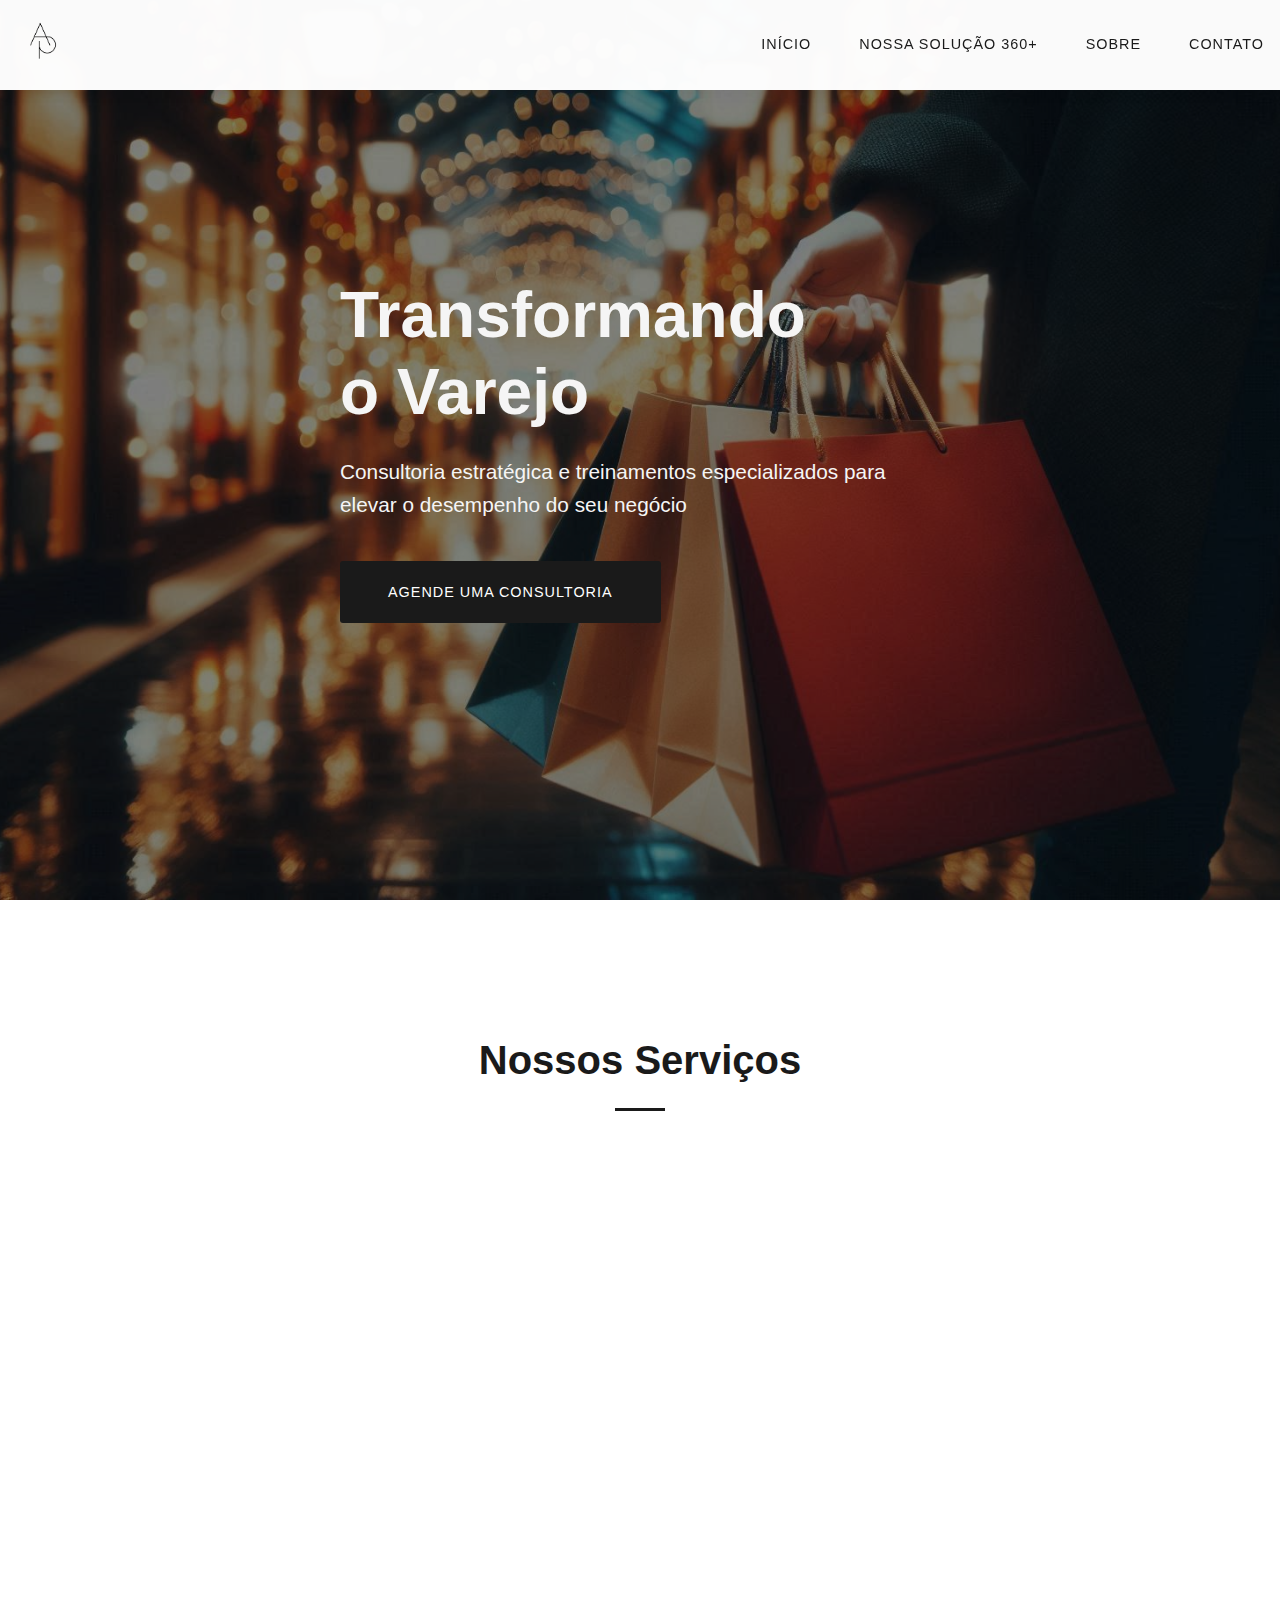
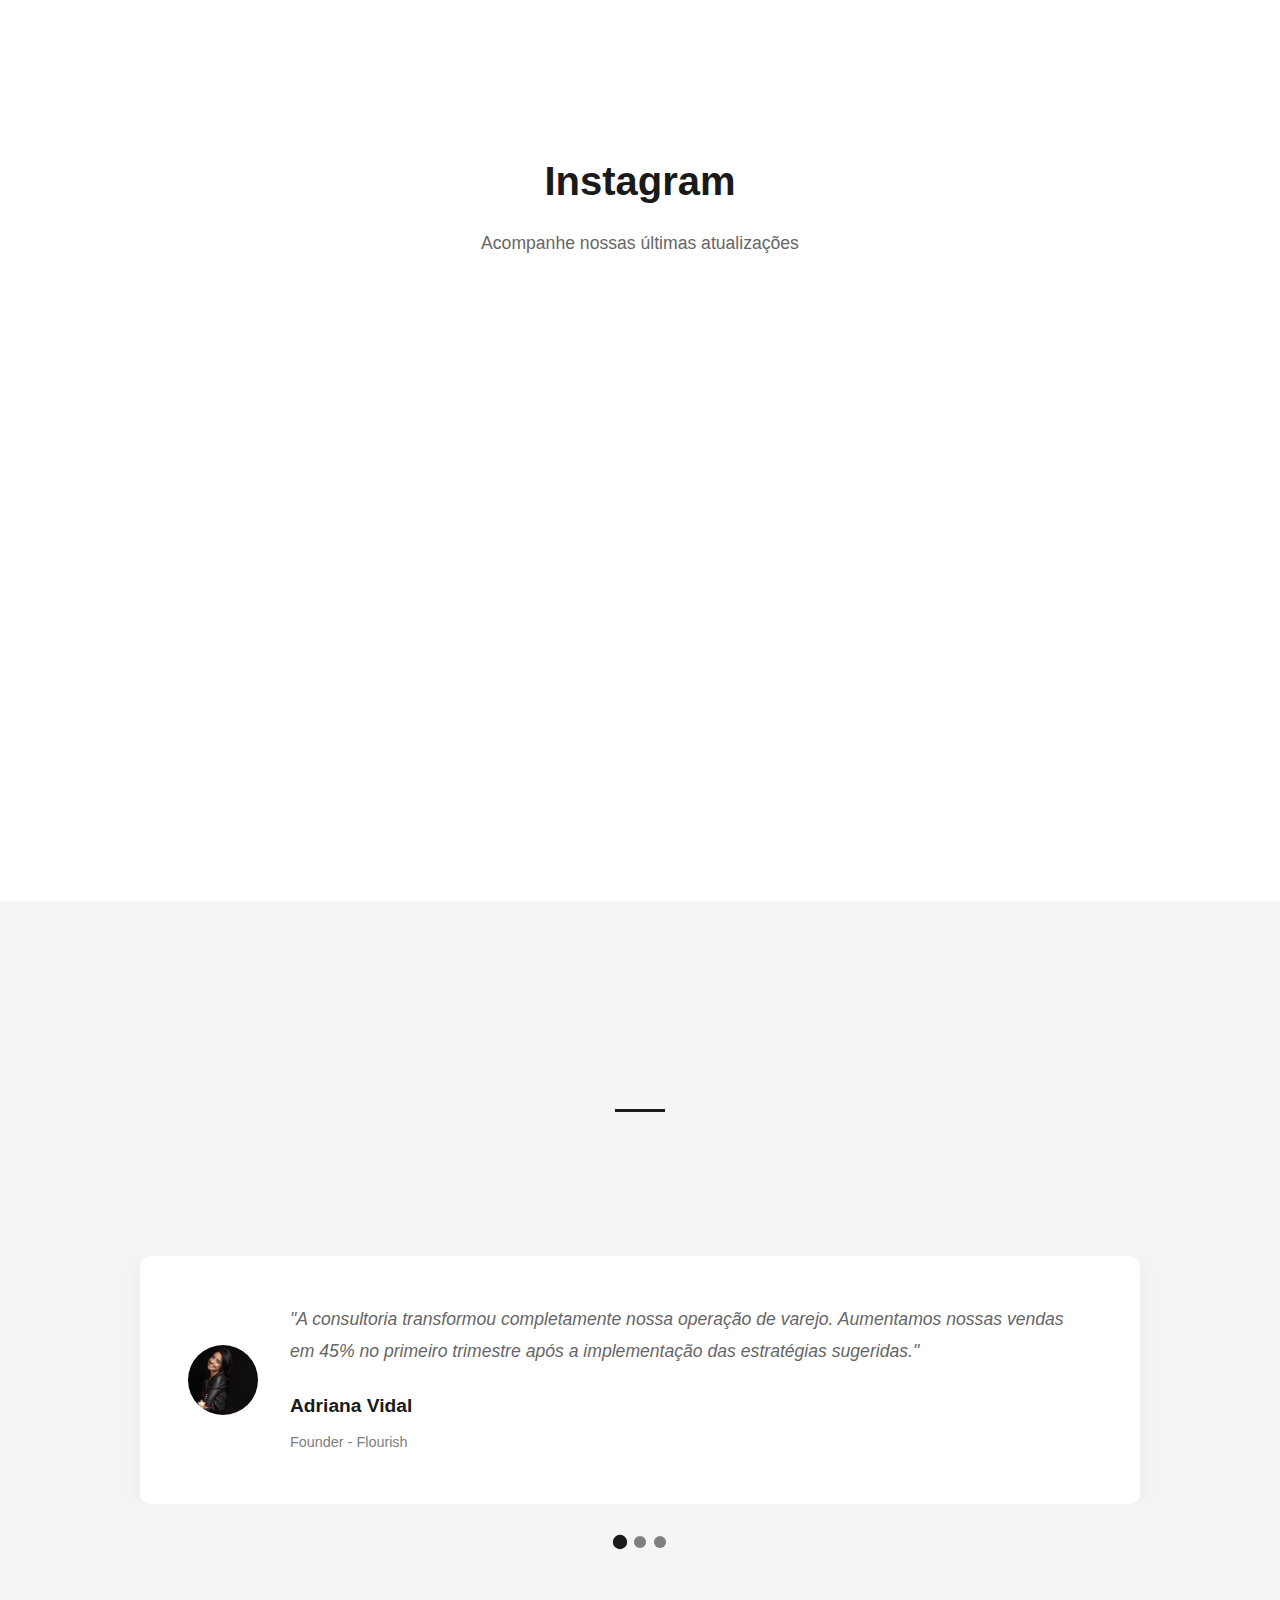
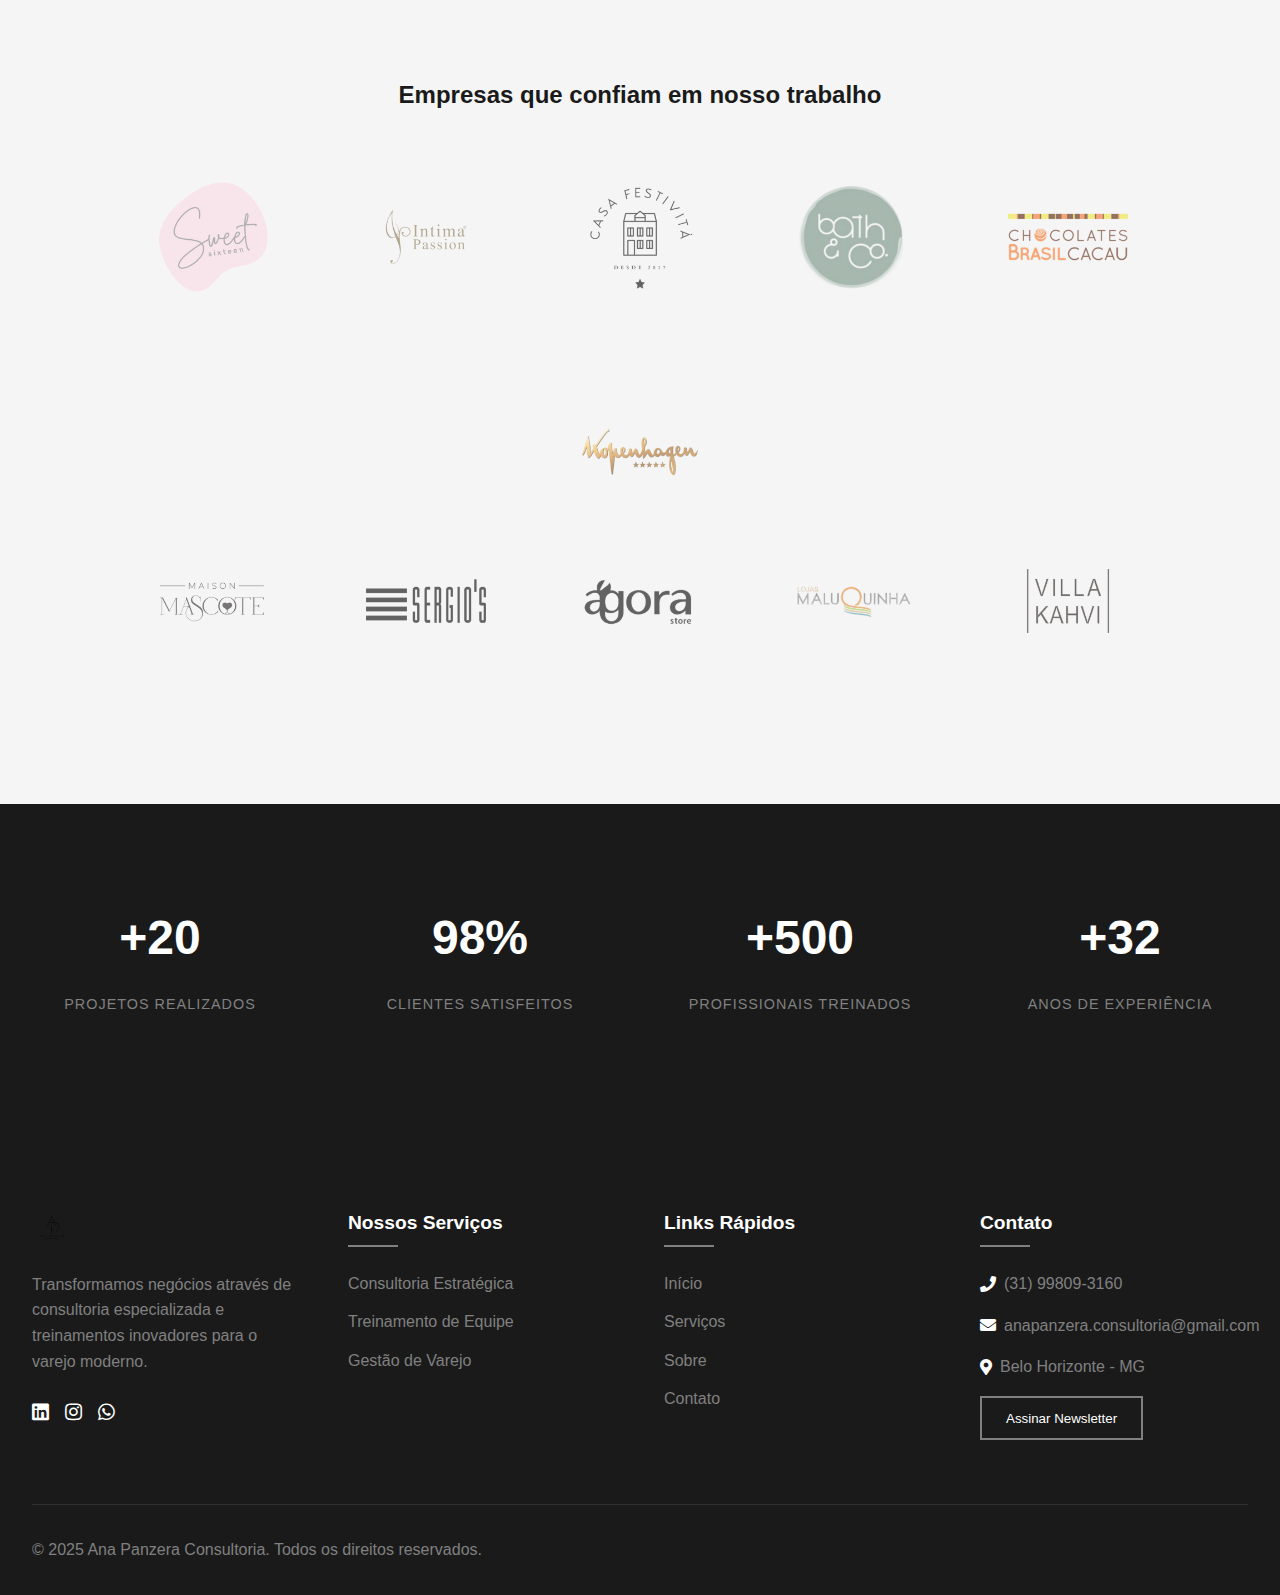
<file: index.html>
<!DOCTYPE html>
<html lang="en">
<head>
    <meta charset="UTF-8">
    <meta name="viewport" content="width=device-width, initial-scale=1.0">
    <title>Ana Panzera - Consultoria & Treinamentos</title>
    <link rel="stylesheet" href="resources/css/index.css?v=<?= time() ?>">
    <link rel='shorcut icon' href="resources/img/favicon.png" type="image/x-icon">
    <link rel="stylesheet" href="https://cdnjs.cloudflare.com/ajax/libs/font-awesome/5.15.4/css/all.min.css">
    <link rel="stylesheet" href="https://cdnjs.cloudflare.com/ajax/libs/animate.css/4.1.1/animate.min.css">
</head>
<body>
    <header class="header">
        <nav class="nav-container">
            <a href="index.html"><img src="resources/img/favicon.png" alt="Ana Panzera Logo" class="logo"></a>
            <div class="hamburger">
                <span></span>
                <span></span>
                <span></span>
            </div>
            <div class="nav-links">
                <a href="index.html">Início</a>
                <a href="servicos.html">Nossa solução 360+</a>
                <a href="sobre.html">Sobre</a>
                <a href="contato.html">Contato</a>
            </div>
        </nav>
    </header>

    <section class="hero" id="inicio">
        <div class="hero-content">
            <h1>Transformando<br>o Varejo</h1>
            <p>Consultoria estratégica e treinamentos especializados para elevar o desempenho do seu negócio</p>
            <a href="contato.html" class="btn">Agende uma Consultoria</a>
        </div>
    </section>

    <section class="services" id="servicos">
        <div class="section-title">
            <h2>Nossos Serviços</h2>
            <div class="line"></div>
        </div>
        <div class="services-grid card wow animate__animated animate__fadeInUp" data-wow-duration="0.8s" data-wow-delay="0.5s">
            <div class="service-card">
                <h3>Consultoria Estratégica</h3>
                <p>Análise completa do seu negócio com diagnóstico preciso e soluções personalizadas para aumentar a eficiência operacional e maximizar resultados.</p>
            </div>
            <div class="service-card">
                <h3>Treinamento de Equipe</h3>
                <p>Programas de capacitação desenvolvidos para transformar sua equipe em profissionais de alta performance, com foco em vendas e experiência do cliente.</p>
            </div>
            <div class="service-card">
                <h3>Gestão de Varejo</h3>
                <p>Implementação de metodologias modernas de gestão, otimização de processos e desenvolvimento de estratégias para crescimento sustentável.</p>
            </div>
        </div>
    </section>

    <section class="instagram-section">
        <div class="instagram-container">
            <div class="instagram-header">
                <h2>Instagram</h2>
                <p>Acompanhe nossas últimas atualizações</p>
                <a href="https://instagram.com/anapanzeraconsultoria" target="_blank" class="instagram-handle card wow animate__animated animate__fadeInLeft" data-wow-duration="0.6s" data-wow-delay="0.5s">
                    <svg width="24" height="24" viewBox="0 0 24 24" fill="none" stroke="currentColor" stroke-width="2">
                        <rect x="2" y="2" width="20" height="20" rx="5" ry="5"></rect>
                        <path d="M16 11.37A4 4 0 1 1 12.63 8 4 4 0 0 1 16 11.37z"></path>
                        <line x1="17.5" y1="6.5" x2="17.51" y2="6.5"></line>
                    </svg>
                    @anapanzeraconsultoria
                </a>
            </div>
            <div class="instagram-grid card wow animate__animated animate__fadeInUp" data-wow-duration="0.8s" data-wow-delay="0.5s">
                <div class="instagram-post">
                    <a href="https://www.instagram.com/p/DEh0LnJxrQb/?img_index=1" target="_blank">
                        <img src="resources/img/post.instagram.3.jpg" alt="Workshop de Vendas" class="post-image">
                        <div class="post-overlay">
                        <h3>2025 o ano da virada no seu varejo.</h3>
                        <p>Comece AGORA com um atendimento mais humanizado!</p>
                        <span class="post-date">2 dias atrás</span>
                     </div>
                    </a>
                </div>
                <div class="instagram-post">
                    <a href="https://www.instagram.com/p/C125LDPO1um/" target="_blank">
                        <img src="resources/img/post.instagram.2.jpg" alt="Workshop de Vendas" class="post-image">
                        <div class="post-overlay">
                        <h3>Influenciar vidas</h3>
                        <p>#treinamento #gestaodepessoas</p>
                        <span class="post-date">2 dias atrás</span>
                     </div>
                    </a>
                </div>
                <div class="instagram-post">
                    <a href="https://www.instagram.com/p/Cjg1_NcuLD9/?img_index=1" target="_blank">
                        <img src="resources/img/post.instagram.1.jpg" alt="Workshop de Vendas" class="post-image">
                        <div class="post-overlay">
                        <h3>AP Consultoria</h3>
                        <p>A.P Consultoria nasce com o desejo de ajudar pessoas e negócios a serem mais eficazes em seus resultados 🙌🏻</p>
                        <span class="post-date">2 anos atrás</span>
                     </div>
                    </a>
                </div>
            </div>
        </div>
    </section>

    <div class="clients">
        <div class="section-title">
            <h2 class="wow animate__animated animate__fadeIn" data-wow-duration="2s">Nossos Clientes</h2>
            <div class="line"></div>
        </div>
    
        <div class="clients-container">
            <div class="testimonials-carousel">
                <div class="testimonial-slide active">
                    <div class="client-card">
                        <img src="resources/img/cliente 1.jpg" alt="Logo Cliente" class="client-logo">
                        <div class="testimonial-content">
                            <p>"A consultoria transformou completamente nossa operação de varejo. Aumentamos nossas vendas em 45% no primeiro trimestre após a implementação das estratégias sugeridas."</p>
                            <div class="client-info">
                                <h4>Adriana Vidal</h4>
                                <p>Founder - Flourish</p>
                            </div>
                        </div>
                    </div>
                </div>
                <div class="testimonial-slide">
                    <div class="client-card">
                        <img src="resources/img/cliente 2.jpg" alt="Logo Cliente" class="client-logo">
                        <div class="testimonial-content">
                            <p>"Os treinamentos oferecidos são práticos e eficientes. Nossa equipe está mais preparada e motivada, refletindo diretamente nos resultados."</p>
                            <div class="client-info">
                                <h4>Rômulo Panzera</h4>
                                <p>Gerente Comercial - Carol Bassi Brand</p>
                            </div>
                        </div>
                    </div>
                </div>
                <div class="testimonial-slide">
                    <div class="client-card">
                        <img src="resources/img/cliente 3.jpg" alt="Logo Cliente" class="client-logo">
                        <div class="testimonial-content">
                            <p>"A metodologia aplicada nos ajudou a identificar pontos críticos em nossa operação e implementar soluções eficazes."</p>
                            <div class="client-info">
                                <h4>Jana</h4>
                                <p>Posição Fashion</p>
                            </div>
                        </div>
                    </div>
                </div>
            </div>
            <div class="carousel-controls">
                <div class="carousel-dots"></div>
            </div>
        </div>
    
        <div class="trusted-by">
            <h3>Empresas que confiam em nosso trabalho</h3>
            <div class="client-logos">
                <img src="resources/img/clientes (1).png" alt="Logo 1" class="trusted-logo">
                <img src="resources/img/clientes (2).png" alt="Logo 2" class="trusted-logo">
                <img src="resources/img/clientes (3).png" alt="Logo 3" class="trusted-logo">
                <img src="resources/img/clientes (4).png" alt="Logo 4" class="trusted-logo">
                <img src="resources/img/clientes (5).png" alt="Logo 5" class="trusted-logo">
                <img src="resources/img/clientes (6).png" alt="Logo 1" class="trusted-logo">
            </div>
            <div class="client-logos">
                <img src="resources/img/clientes (7).png" alt="Logo 2" class="trusted-logo">
                <img src="resources/img/clientes (8).png" alt="Logo 3" class="trusted-logo">
                <img src="resources/img/clientes (9).png" alt="Logo 4" class="trusted-logo">
                <img src="resources/img/clientes (10).png" alt="Logo 5" class="trusted-logo">
                <img src="resources/img/clientes (11).png" alt="Logo 1" class="trusted-logo">
            </div>
        </div>
    </div>


    <section class="stats">
        <div class="stats-grid">
            <div class="stat-item">
                <h4>+20</h4>
                <p>Projetos Realizados</p>
            </div>
            <div class="stat-item">
                <h4>98%</h4>
                <p>Clientes Satisfeitos</p>
            </div>
            <div class="stat-item">
                <h4>+500</h4>
                <p>Profissionais Treinados</p>
            </div>
            <div class="stat-item">
                <h4>+32</h4>
                <p>Anos de Experiência</p>
            </div>
        </div>
    </section>

<footer class="footer">
    <div class="footer-container">
        <div class="footer-main">
            <div class="footer-col">
                <img src="/resources/img/logo.png" alt="Logo" class="footer-logo">
                <p class="company-desc">Transformamos negócios através de consultoria especializada e treinamentos inovadores para o varejo moderno.</p>
                <div class="social-links">
                    <a href="https://www.linkedin.com/in/ana-cristina-panzera-7a59ba102/" class="social-link"><i class="fab fa-linkedin"></i></a>
                    <a href="https://www.instagram.com/anapanzeraconsultoria/" class="social-link"><i class="fab fa-instagram"></i></a>
                    <a href="https://api.whatsapp.com/send/?phone=553198093160&text&type=phone_number&app_absent=0" class="social-link"><i class="fab fa-whatsapp"></i></a>
                </div>
            </div>
            
            <div class="footer-col">
                <h3>Nossos Serviços</h3>
                <ul>
                    <li><a href="#">Consultoria Estratégica</a></li>
                    <li><a href="#">Treinamento de Equipe</a></li>
                    <li><a href="#">Gestão de Varejo</a></li>
                </ul>
            </div>
            
            <div class="footer-col">
                <h3>Links Rápidos</h3>
                <ul>
                    <li><a href="index.html">Início</a></li>
                    <li><a href="servicos.html">Serviços</a></li>
                    <li><a href="sobre.html">Sobre</a></li>
                    <li><a href="contato.html">Contato</a></li>
                </ul>
            </div>
            
            <div class="footer-col">
                <h3>Contato</h3>
                <div class="contact-info">
                    <p><i class="fas fa-phone"></i> (31) 99809-3160</p>
                    <p><i class="fas fa-envelope"></i>anapanzera.consultoria@gmail.com</p>
                    <p><i class="fas fa-map-marker-alt"></i> Belo Horizonte - MG</p>
                </div>
                <button class="newsletter-btn" id="newsletterBtn">Assinar Newsletter</button>
            </div>
        </div>
        
        <div id="newsletterModal" class="newsletter-modal">
            <div class="modal-content">
                <span class="close-modal">&times;</span>
                <h3>Assine Nossa Newsletter</h3>
                <p>Receba novidades e conteúdos exclusivos sobre o varejo.</p>
                <form id="newsletterForm">
                    <input type="email" placeholder="Seu melhor e-mail" required>
                    <button type="submit" class="btn">Assinar</button>
                </form>
            </div>
        </div>
        
        <div class="footer-bottom">
            <p>&copy; 2025 Ana Panzera Consultoria. Todos os direitos reservados.</p>
            <p class="by card wow animate__animated animate__fadeInUp" data-wow-duration="0.5s" data-wow-delay="0.5s">Desenvolvido por <a href="https://lucaspanzera.vercel.app" target="_blank">Lucas Panzera</a></p>
        </div>
    </div>
</footer>
    <script src="resources/js/index.js"></script>
    <script src="https://cdnjs.cloudflare.com/ajax/libs/wow/1.1.2/wow.min.js"></script>
    <script>
        new WOW().init();
    </script>
</body>
</html>
</file>
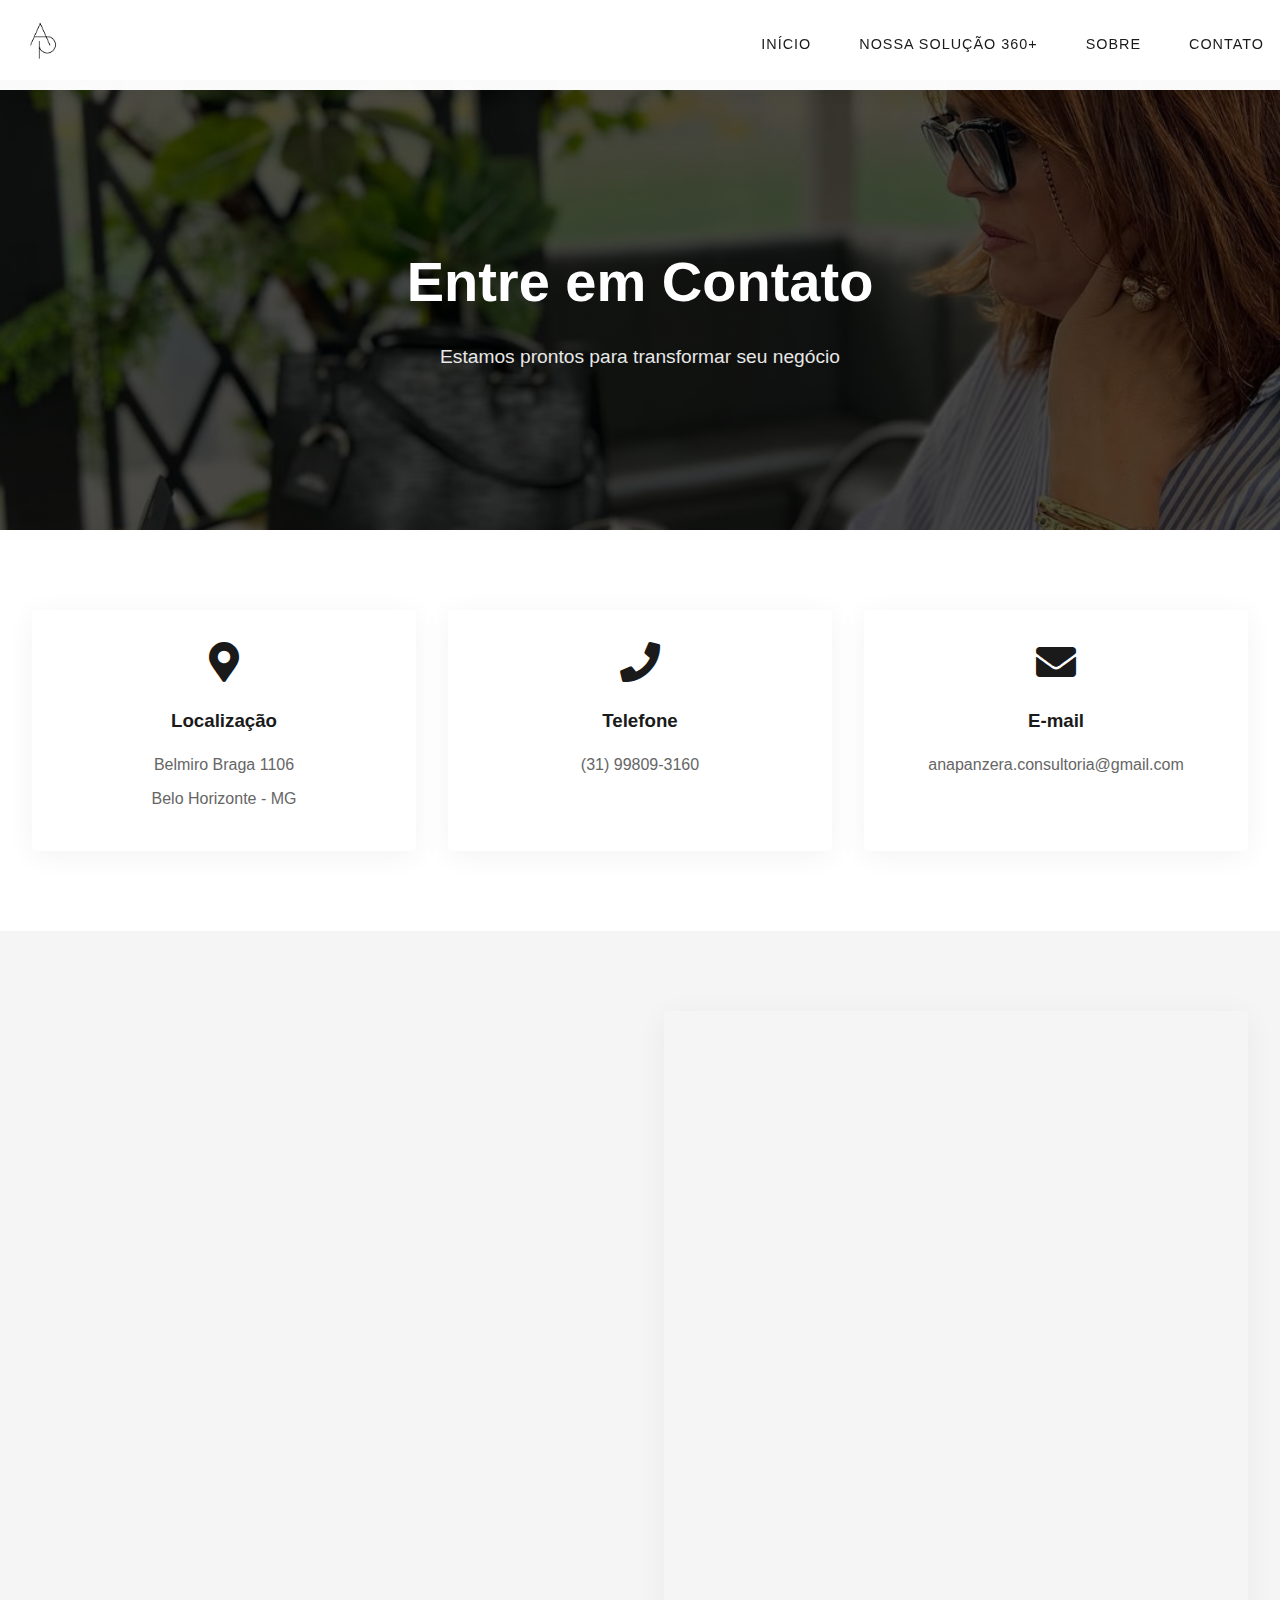
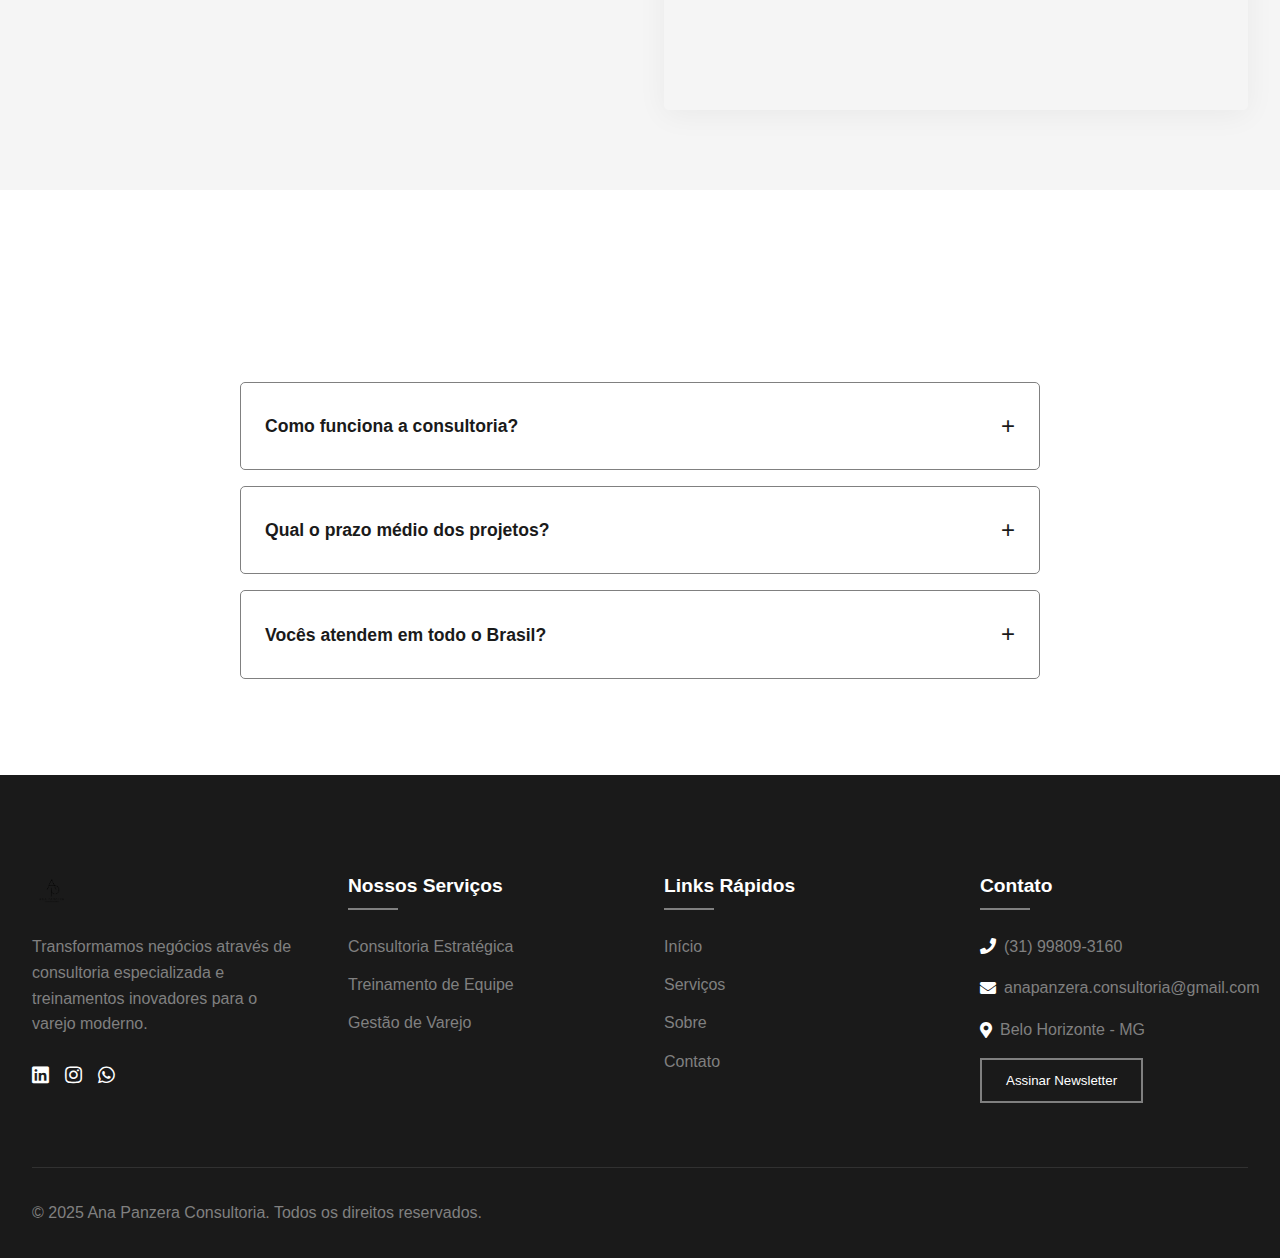
<file: contato.html>
<!DOCTYPE html>
<html lang="en">
<head>
    <meta charset="UTF-8">
    <meta name="viewport" content="width=device-width, initial-scale=1.0">
    <title>Ana Panzera - Consultoria & Treinamentos</title>
    <link rel="stylesheet" href="resources/css/index.css?v=<?= time() ?>">
    <link rel="stylesheet" href="resources/css/contato.css?v=<?= time() ?>">
    <link rel='shorcut icon' href="resources/img/favicon.png" type="image/x-icon">
    <link rel="stylesheet" href="https://cdnjs.cloudflare.com/ajax/libs/font-awesome/5.15.4/css/all.min.css">
    <link rel="stylesheet" href="https://cdnjs.cloudflare.com/ajax/libs/animate.css/4.1.1/animate.min.css">
</head>
<body>
    <header class="header">
        <nav class="nav-container">
            <a href="index.html"><img src="resources/img/favicon.png" alt="Ana Panzera Logo" class="logo"></a>
            <div class="hamburger">
                <span></span>
                <span></span>
                <span></span>
            </div>
                        <div class="nav-links">
                <a href="index.html">Início</a>
                <a href="servicos.html">Nossa solução 360+</a>
                <a href="sobre.html">Sobre</a>
                <a href="contato.html">Contato</a>
            </div>
        </nav>
    </header>

    <section class="contact-hero">
        <div class="contact-hero-content">
            <h1>Entre em Contato</h1>
            <p>Estamos prontos para transformar seu negócio</p>
        </div>
    </section>
    
    <section class="contact-info-section">
        <div class="container">
            <div class="contact-grid card wow animate__animated animate__fadeInUp" data-wow-duration="0.5s" data-wow-delay="0.5s">
                <div class="contact-card">
                    <i class="fas fa-map-marker-alt"></i>
                    <h3>Localização</h3>
                    <p>Belmiro Braga 1106</p>
                    <p>Belo Horizonte - MG</p>
                </div>
                
                <div class="contact-card">
                    <i class="fas fa-phone"></i>
                    <h3>Telefone</h3>
                    <p>(31) 99809-3160</p>
                </div>
                
                <div class="contact-card">
                    <i class="fas fa-envelope"></i>
                    <h3>E-mail</h3>
                    <p>anapanzera.consultoria@gmail.com</p>
                </div>
            </div>
        </div>
    </section>
    
    <section class="contact-form-section">
        <div class="container">
            <div class="contact-form-wrapper">
                <div class="contact-form card wow animate__animated animate__fadeInLeft" data-wow-duration="0.8s" data-wow-delay="0.5s">
                    <h2>Envie sua Mensagem</h2>
                    <form id="contactForm" action="https://formsubmit.co/lucassouzapanzera@gmail.com" method="POST">
                        <div class="form-group">
                            <input type="text" id="name" name="name" required>
                            <label for="name">Nome Completo</label>
                        </div>
                        
                        <div class="form-group">
                            <input type="email" id="email" name="email" required>
                            <label for="email">E-mail</label>
                        </div>
                        
                        <div class="form-group">
                            <input type="tel" id="phone" name="phone" required>
                            <label for="phone">Telefone</label>
                        </div>
                        
                        <div class="form-group">
                            <select id="subject" name="subject" required>
                                <option value="">Selecione o Assunto</option>
                                <option value="consultoria">Consultoria</option>
                                <option value="treinamento">Treinamento</option>
                                <option value="parceria">Parceria</option>
                                <option value="outros">Outros</option>
                            </select>
                        </div>
                        
                        <div class="form-group">
                            <textarea id="message" name="message" required></textarea>
                            <label for="message">Mensagem</label>
                        </div>
                        
                        <button type="submit" class="btn">Enviar Mensagem</button>
                    </form>
                </div>
                
                <div class="map-container">
                    <iframe 
                        src="https://www.google.com/maps/embed?pb=!1m18!1m12!1m3!1d3751.4284490112573!2d-43.976484!3d-19.9063421!2m3!1f0!2f0!3f0!3m2!1i1024!2i768!4f13.1!3m3!1m2!1s0xa6972f2f79fcc9%3A0x38eb7f9d9d386961!2sR.%20Belmiro%20Braga%2C%201106%20-%20Alto%20Cai%C3%A7aras%2C%20Belo%20Horizonte%20-%20MG%2C%2030720-520!5e0!3m2!1spt-BR!2sbr!4v1736776619358!5m2!1spt-BR!2sbr" 
                        width="100%" 
                        height="100%" 
                        style="border:0;" 
                        allowfullscreen="" 
                        loading="lazy">
                    </iframe>
                    
                </div>
            </div>
        </div>
    </section>
    
    <section class="faq-section">
        <div class="container">
            <h2 class="card wow animate__animated animate__fadeIn" data-wow-duration="0.8s" data-wow-delay="0.5s">Perguntas Frequentes</h2>
            <div class="faq-grid">
                <div class="faq-item">
                    <div class="faq-question">
                        <h3>Como funciona a consultoria?</h3>
                        <span class="faq-toggle">+</span>
                    </div>
                    <div class="faq-answer">
                        <p>Nossa consultoria começa com um diagnóstico completo do seu negócio, seguido por um plano de ação personalizado e acompanhamento contínuo para garantir resultados.</p>
                    </div>
                </div>
                
                <div class="faq-item">
                    <div class="faq-question">
                        <h3>Qual o prazo médio dos projetos?</h3>
                        <span class="faq-toggle">+</span>
                    </div>
                    <div class="faq-answer">
                        <p>O prazo varia de acordo com a complexidade do projeto, mas geralmente nossos projetos de consultoria duram entre 3 e 6 meses.</p>
                    </div>
                </div>
                
                <div class="faq-item">
                    <div class="faq-question">
                        <h3>Vocês atendem em todo o Brasil?</h3>
                        <span class="faq-toggle">+</span>
                    </div>
                    <div class="faq-answer">
                        <p>Sim, atuamos em todo o território nacional e também oferecemos consultoria remota para maior praticidade.</p>
                    </div>
                </div>
            </div>
        </div>
    </section>

    <footer class="footer">
        <div class="footer-container">
            <div class="footer-main">
                <div class="footer-col">
                    <img src="/resources/img/logo.png" alt="Logo" class="footer-logo">
                    <p class="company-desc">Transformamos negócios através de consultoria especializada e treinamentos inovadores para o varejo moderno.</p>
                    <div class="social-links">
                        <a href="https://www.linkedin.com/in/ana-cristina-panzera-7a59ba102/" class="social-link"><i class="fab fa-linkedin"></i></a>
                        <a href="https://www.instagram.com/anapanzeraconsultoria/" class="social-link"><i class="fab fa-instagram"></i></a>
                        <a href="https://api.whatsapp.com/send/?phone=553198093160&text&type=phone_number&app_absent=0" class="social-link"><i class="fab fa-whatsapp"></i></a>
                    </div>
                </div>
                
                <div class="footer-col">
                    <h3>Nossos Serviços</h3>
                    <ul>
                        <li><a href="#">Consultoria Estratégica</a></li>
                        <li><a href="#">Treinamento de Equipe</a></li>
                        <li><a href="#">Gestão de Varejo</a></li>
                    </ul>
                </div>
                
                <div class="footer-col">
                    <h3>Links Rápidos</h3>
                    <ul>
                        <li><a href="index.html">Início</a></li>
                        <li><a href="servicos.html">Serviços</a></li>
                        <li><a href="sobre.html">Sobre</a></li>
                        <li><a href="contato.html">Contato</a></li>
                    </ul>
                </div>
                
                <div class="footer-col">
                    <h3>Contato</h3>
                    <div class="contact-info">
                        <p><i class="fas fa-phone"></i> (31) 99809-3160</p>
                        <p><i class="fas fa-envelope"></i>anapanzera.consultoria@gmail.com</p>
                        <p><i class="fas fa-map-marker-alt"></i> Belo Horizonte - MG</p>
                    </div>
                    <button class="newsletter-btn" id="newsletterBtn">Assinar Newsletter</button>
                </div>
            </div>
            
            <div id="newsletterModal" class="newsletter-modal">
                <div class="modal-content">
                    <span class="close-modal">&times;</span>
                    <h3>Assine Nossa Newsletter</h3>
                    <p>Receba novidades e conteúdos exclusivos sobre o varejo.</p>
                    <form id="newsletterForm">
                        <input type="email" placeholder="Seu melhor e-mail" required>
                        <button type="submit" class="btn">Assinar</button>
                    </form>
                </div>
            </div>
            
            <div class="footer-bottom">
                <p>&copy; 2025 Ana Panzera Consultoria. Todos os direitos reservados.</p>
                <p class="by card wow animate__animated animate__fadeInUp" data-wow-duration="0.5s" data-wow-delay="0.5s">Desenvolvido por <a href="https://lucaspanzera.vercel.app" target="_blank">Lucas Panzera</a></p>
            </div>
        </div>
    </footer>
    <script src="resources/js/contato.js"></script>
    <script src="resources/js/index.js"></script>
    <script src="https://cdnjs.cloudflare.com/ajax/libs/wow/1.1.2/wow.min.js"></script>
    <script>
        new WOW().init();
    </script>
</body>
</html>
</file>
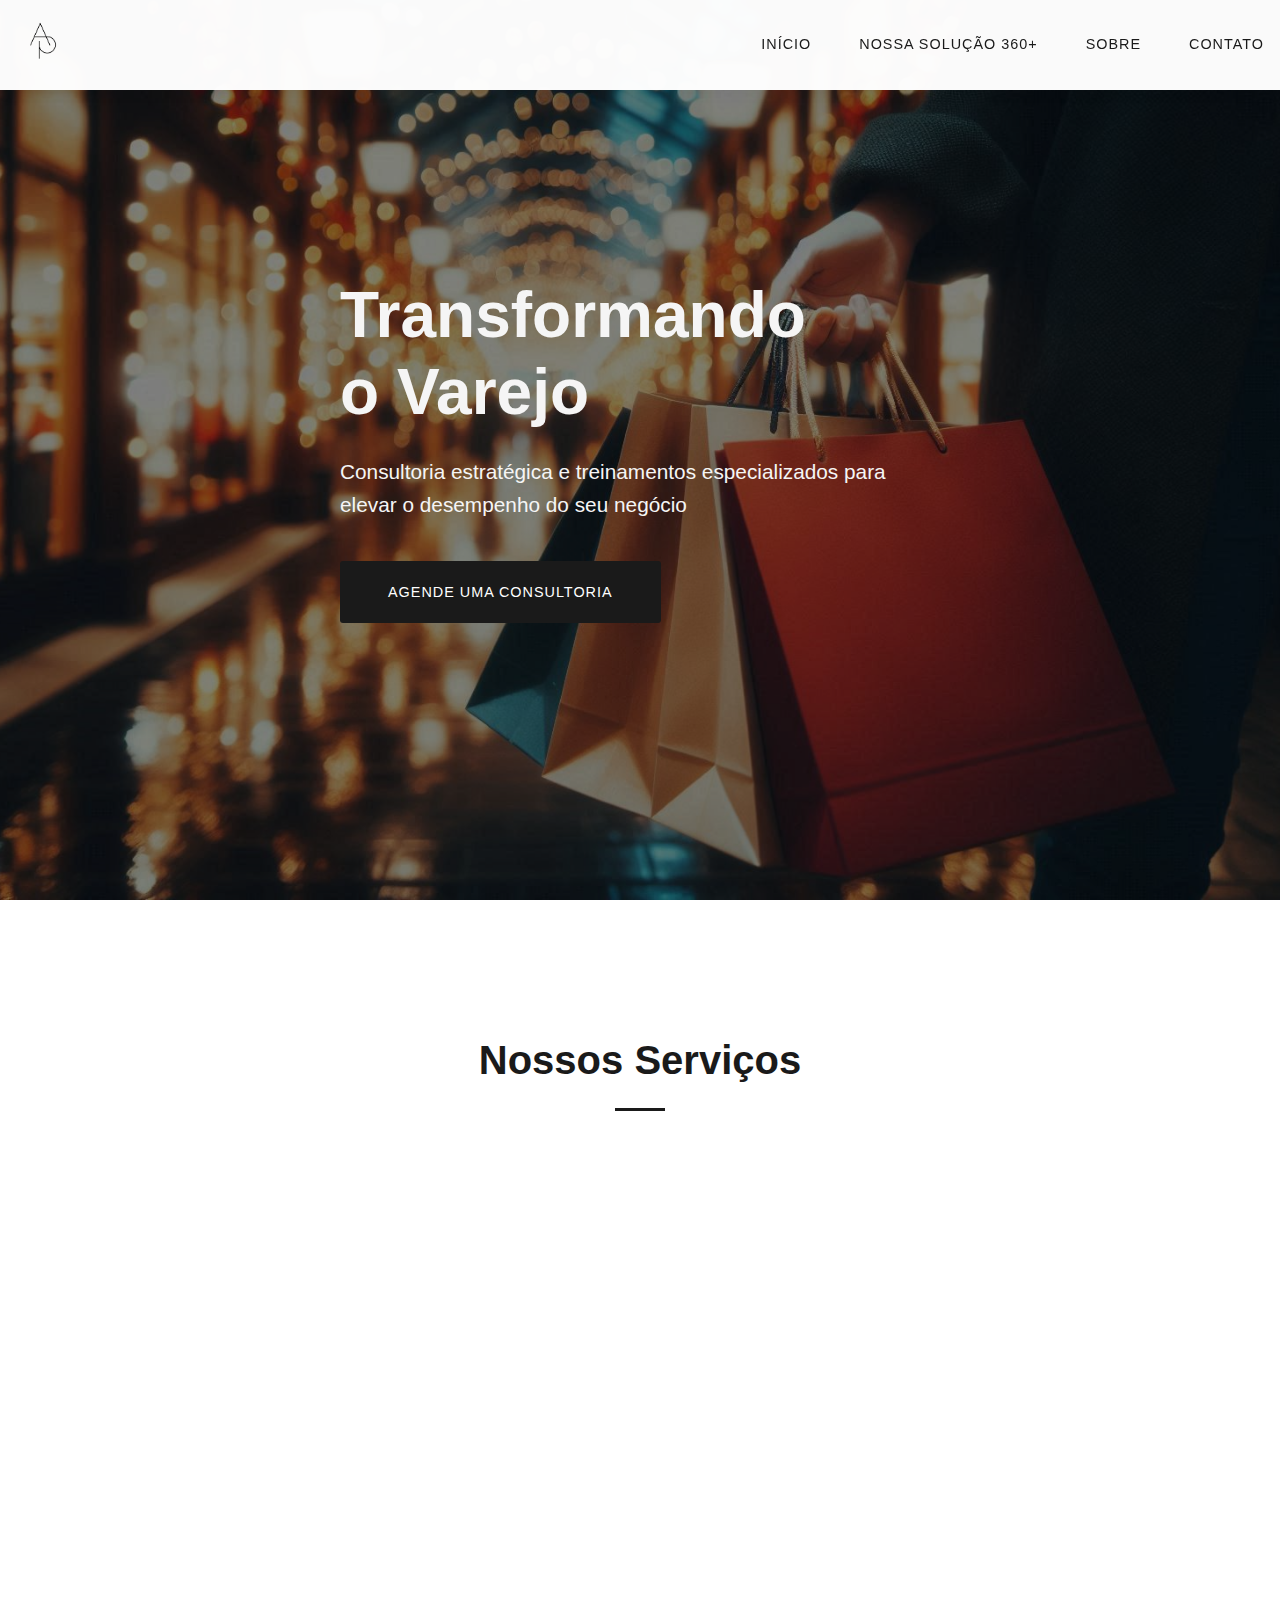
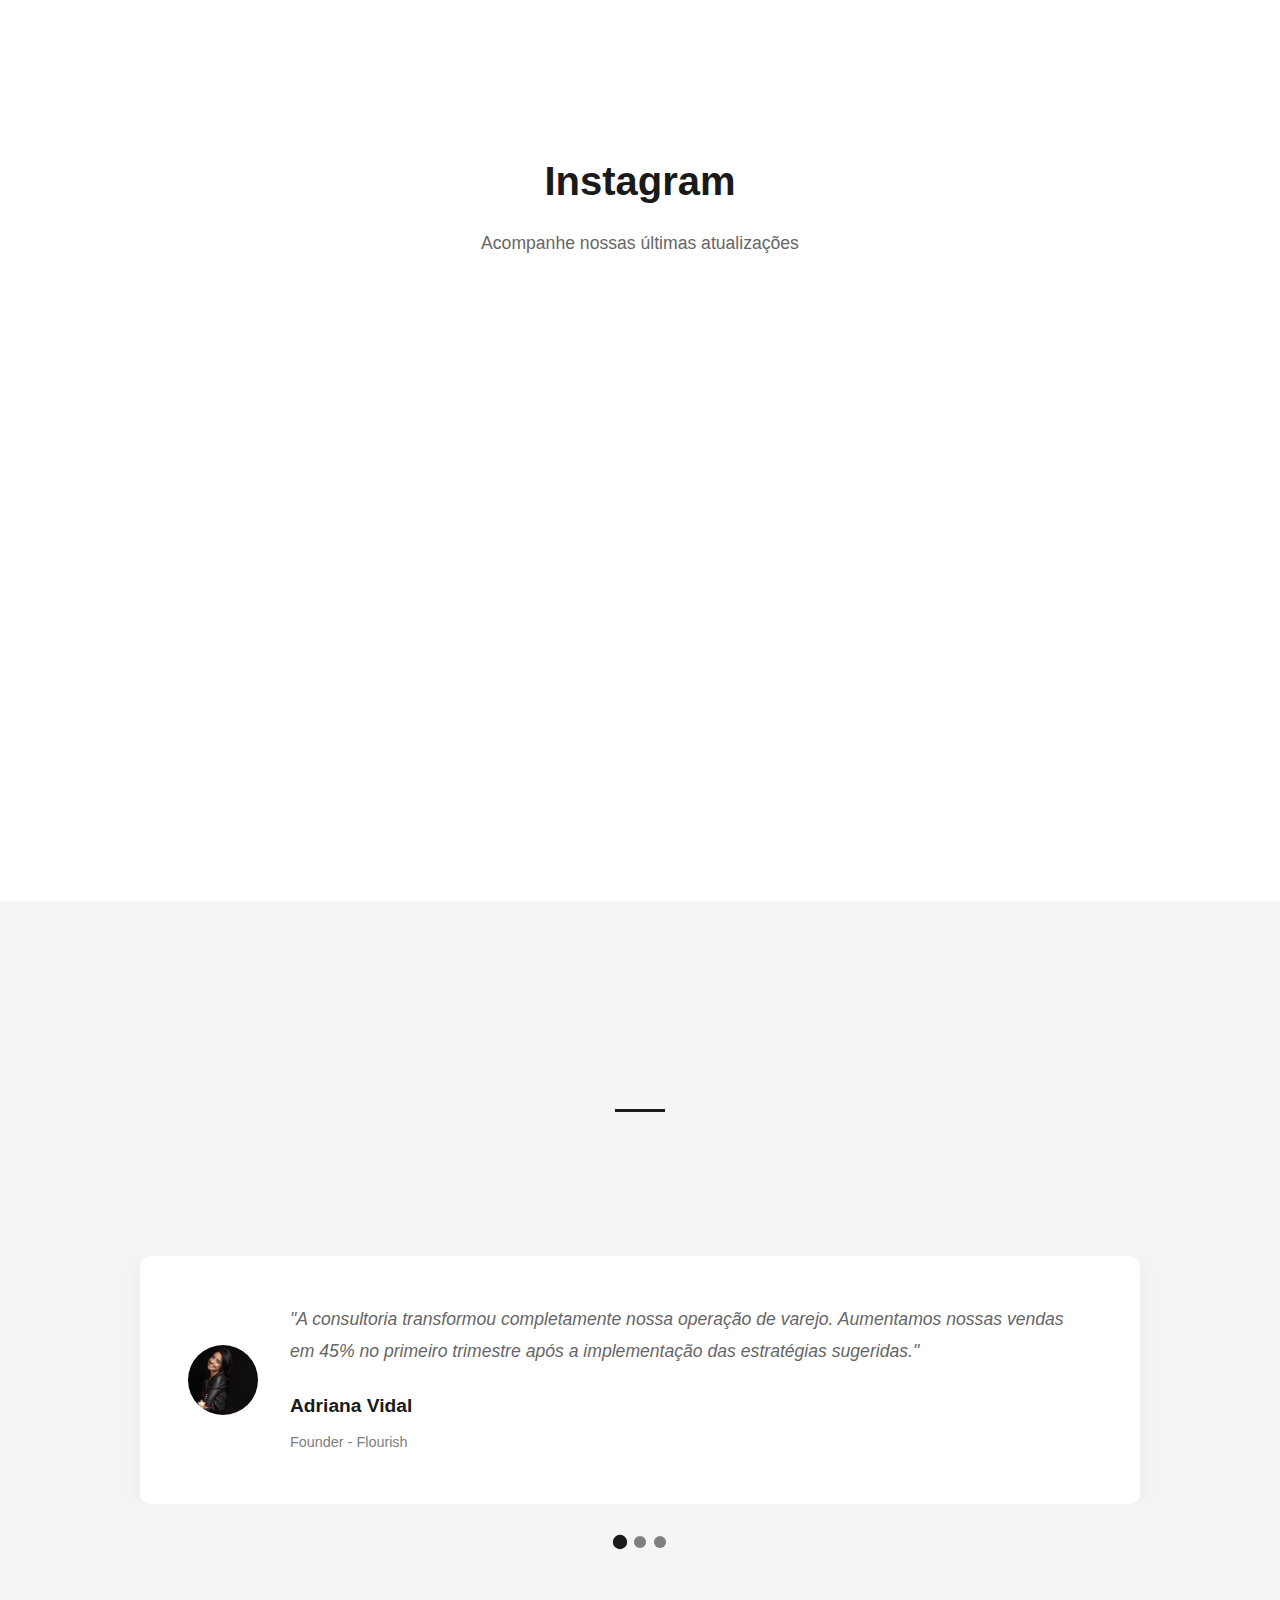
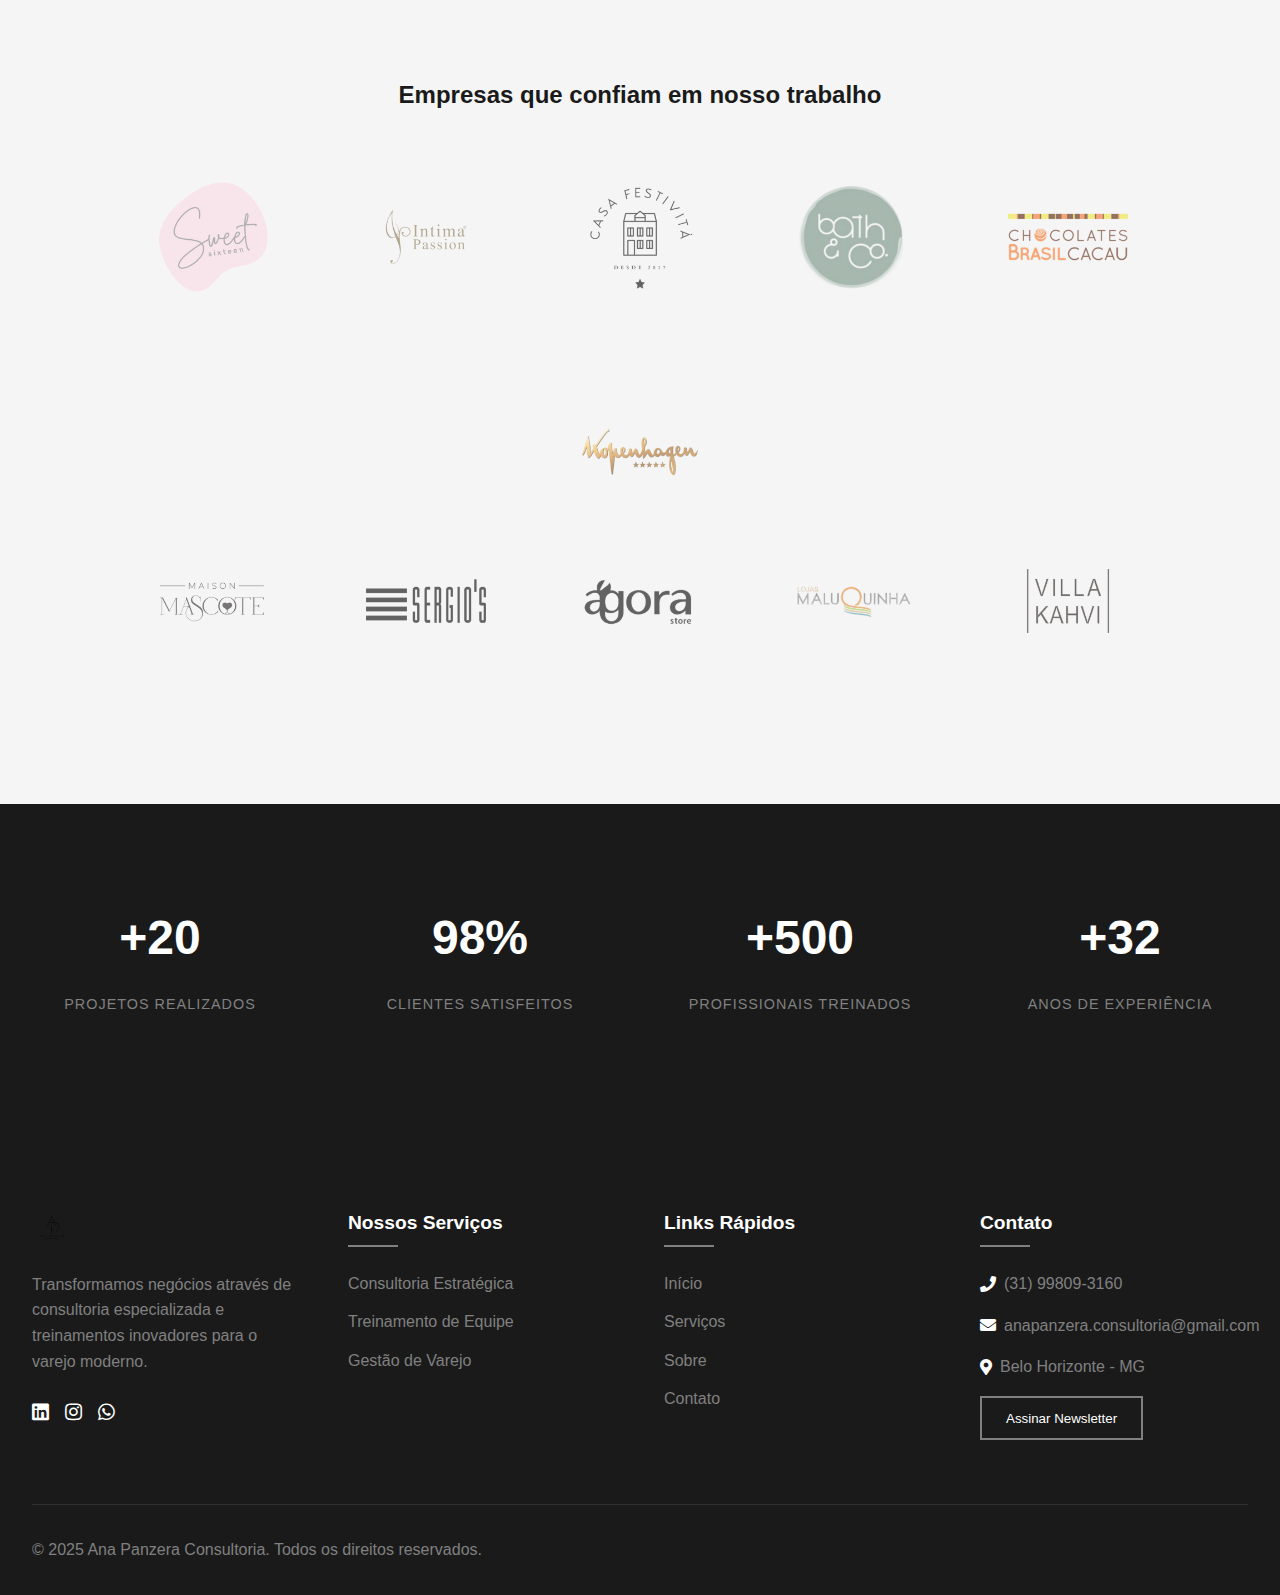
<file: inddex.html>
<!DOCTYPE html>
<html lang="en">
<head>
    <meta charset="UTF-8">
    <meta name="viewport" content="width=device-width, initial-scale=1.0">
    <title>Ana Panzera - Consultoria & Treinamentos</title>
    <link rel="stylesheet" href="resources/css/index.css?v=<?= time() ?>">
    <link rel='shorcut icon' href="resources/img/favicon.png" type="image/x-icon">
    <link rel="stylesheet" href="https://cdnjs.cloudflare.com/ajax/libs/font-awesome/5.15.4/css/all.min.css">
    <link rel="stylesheet" href="https://cdnjs.cloudflare.com/ajax/libs/animate.css/4.1.1/animate.min.css">
</head>
<body>
    <header class="header">
        <nav class="nav-container">
            <a href="index.html"><img src="resources/img/favicon.png" alt="Ana Panzera Logo" class="logo"></a>
            <div class="hamburger">
                <span></span>
                <span></span>
                <span></span>
            </div>
            <div class="nav-links">
                <a href="index.html">Início</a>
                <a href="servicos.html">Nossa solução 360+</a>
                <a href="sobre.html">Sobre</a>
                <a href="contato.html">Contato</a>
            </div>
        </nav>
    </header>

    <section class="hero" id="inicio">
        <div class="hero-content">
            <h1>Transformando<br>o Varejo</h1>
            <p>Consultoria estratégica e treinamentos especializados para elevar o desempenho do seu negócio</p>
            <a href="contato.html" class="btn">Agende uma Consultoria</a>
        </div>
    </section>

    <section class="services" id="servicos">
        <div class="section-title">
            <h2>Nossos Serviços</h2>
            <div class="line"></div>
        </div>
        <div class="services-grid card wow animate__animated animate__fadeInUp" data-wow-duration="0.8s" data-wow-delay="0.5s">
            <div class="service-card">
                <h3>Consultoria Estratégica</h3>
                <p>Análise completa do seu negócio com diagnóstico preciso e soluções personalizadas para aumentar a eficiência operacional e maximizar resultados.</p>
            </div>
            <div class="service-card">
                <h3>Treinamento de Equipe</h3>
                <p>Programas de capacitação desenvolvidos para transformar sua equipe em profissionais de alta performance, com foco em vendas e experiência do cliente.</p>
            </div>
            <div class="service-card">
                <h3>Gestão de Varejo</h3>
                <p>Implementação de metodologias modernas de gestão, otimização de processos e desenvolvimento de estratégias para crescimento sustentável.</p>
            </div>
        </div>
    </section>

    <section class="instagram-section">
        <div class="instagram-container">
            <div class="instagram-header">
                <h2>Instagram</h2>
                <p>Acompanhe nossas últimas atualizações</p>
                <a href="https://instagram.com/anapanzeraconsultoria" target="_blank" class="instagram-handle card wow animate__animated animate__fadeInLeft" data-wow-duration="0.6s" data-wow-delay="0.5s">
                    <svg width="24" height="24" viewBox="0 0 24 24" fill="none" stroke="currentColor" stroke-width="2">
                        <rect x="2" y="2" width="20" height="20" rx="5" ry="5"></rect>
                        <path d="M16 11.37A4 4 0 1 1 12.63 8 4 4 0 0 1 16 11.37z"></path>
                        <line x1="17.5" y1="6.5" x2="17.51" y2="6.5"></line>
                    </svg>
                    @anapanzeraconsultoria
                </a>
            </div>
            <div class="instagram-grid card wow animate__animated animate__fadeInUp" data-wow-duration="0.8s" data-wow-delay="0.5s">
                <div class="instagram-post">
                    <a href="https://www.instagram.com/p/DEh0LnJxrQb/?img_index=1" target="_blank">
                        <img src="resources/img/post.instagram.3.jpg" alt="Workshop de Vendas" class="post-image">
                        <div class="post-overlay">
                        <h3>2025 o ano da virada no seu varejo.</h3>
                        <p>Comece AGORA com um atendimento mais humanizado!</p>
                        <span class="post-date">2 dias atrás</span>
                     </div>
                    </a>
                </div>
                <div class="instagram-post">
                    <a href="https://www.instagram.com/p/C125LDPO1um/" target="_blank">
                        <img src="resources/img/post.instagram.2.jpg" alt="Workshop de Vendas" class="post-image">
                        <div class="post-overlay">
                        <h3>Influenciar vidas</h3>
                        <p>#treinamento #gestaodepessoas</p>
                        <span class="post-date">2 dias atrás</span>
                     </div>
                    </a>
                </div>
                <div class="instagram-post">
                    <a href="https://www.instagram.com/p/Cjg1_NcuLD9/?img_index=1" target="_blank">
                        <img src="resources/img/post.instagram.1.jpg" alt="Workshop de Vendas" class="post-image">
                        <div class="post-overlay">
                        <h3>AP Consultoria</h3>
                        <p>A.P Consultoria nasce com o desejo de ajudar pessoas e negócios a serem mais eficazes em seus resultados 🙌🏻</p>
                        <span class="post-date">2 anos atrás</span>
                     </div>
                    </a>
                </div>
            </div>
        </div>
    </section>

    <div class="clients">
        <div class="section-title">
            <h2 class="wow animate__animated animate__fadeIn" data-wow-duration="2s">Nossos Clientes</h2>
            <div class="line"></div>
        </div>
    
        <div class="clients-container">
            <div class="testimonials-carousel">
                <div class="testimonial-slide active">
                    <div class="client-card">
                        <img src="resources/img/cliente 1.jpg" alt="Logo Cliente" class="client-logo">
                        <div class="testimonial-content">
                            <p>"A consultoria transformou completamente nossa operação de varejo. Aumentamos nossas vendas em 45% no primeiro trimestre após a implementação das estratégias sugeridas."</p>
                            <div class="client-info">
                                <h4>Adriana Vidal</h4>
                                <p>Founder - Flourish</p>
                            </div>
                        </div>
                    </div>
                </div>
                <div class="testimonial-slide">
                    <div class="client-card">
                        <img src="resources/img/cliente 2.jpg" alt="Logo Cliente" class="client-logo">
                        <div class="testimonial-content">
                            <p>"Os treinamentos oferecidos são práticos e eficientes. Nossa equipe está mais preparada e motivada, refletindo diretamente nos resultados."</p>
                            <div class="client-info">
                                <h4>Rômulo Panzera</h4>
                                <p>Gerente Comercial - Carol Bassi Brand</p>
                            </div>
                        </div>
                    </div>
                </div>
                <div class="testimonial-slide">
                    <div class="client-card">
                        <img src="resources/img/cliente 3.jpg" alt="Logo Cliente" class="client-logo">
                        <div class="testimonial-content">
                            <p>"A metodologia aplicada nos ajudou a identificar pontos críticos em nossa operação e implementar soluções eficazes."</p>
                            <div class="client-info">
                                <h4>Jana</h4>
                                <p>Posição Fashion</p>
                            </div>
                        </div>
                    </div>
                </div>
            </div>
            <div class="carousel-controls">
                <div class="carousel-dots"></div>
            </div>
        </div>
    
        <div class="trusted-by">
            <h3>Empresas que confiam em nosso trabalho</h3>
            <div class="client-logos">
                <img src="resources/img/clientes (1).png" alt="Logo 1" class="trusted-logo">
                <img src="resources/img/clientes (2).png" alt="Logo 2" class="trusted-logo">
                <img src="resources/img/clientes (3).png" alt="Logo 3" class="trusted-logo">
                <img src="resources/img/clientes (4).png" alt="Logo 4" class="trusted-logo">
                <img src="resources/img/clientes (5).png" alt="Logo 5" class="trusted-logo">
                <img src="resources/img/clientes (6).png" alt="Logo 1" class="trusted-logo">
            </div>
            <div class="client-logos">
                <img src="resources/img/clientes (7).png" alt="Logo 2" class="trusted-logo">
                <img src="resources/img/clientes (8).png" alt="Logo 3" class="trusted-logo">
                <img src="resources/img/clientes (9).png" alt="Logo 4" class="trusted-logo">
                <img src="resources/img/clientes (10).png" alt="Logo 5" class="trusted-logo">
                <img src="resources/img/clientes (11).png" alt="Logo 1" class="trusted-logo">
            </div>
        </div>
    </div>


    <section class="stats">
        <div class="stats-grid">
            <div class="stat-item">
                <h4>+20</h4>
                <p>Projetos Realizados</p>
            </div>
            <div class="stat-item">
                <h4>98%</h4>
                <p>Clientes Satisfeitos</p>
            </div>
            <div class="stat-item">
                <h4>+500</h4>
                <p>Profissionais Treinados</p>
            </div>
            <div class="stat-item">
                <h4>+32</h4>
                <p>Anos de Experiência</p>
            </div>
        </div>
    </section>

<footer class="footer">
    <div class="footer-container">
        <div class="footer-main">
            <div class="footer-col">
                <img src="/resources/img/logo.png" alt="Logo" class="footer-logo">
                <p class="company-desc">Transformamos negócios através de consultoria especializada e treinamentos inovadores para o varejo moderno.</p>
                <div class="social-links">
                    <a href="https://www.linkedin.com/in/ana-cristina-panzera-7a59ba102/" class="social-link"><i class="fab fa-linkedin"></i></a>
                    <a href="https://www.instagram.com/anapanzeraconsultoria/" class="social-link"><i class="fab fa-instagram"></i></a>
                    <a href="https://api.whatsapp.com/send/?phone=553198093160&text&type=phone_number&app_absent=0" class="social-link"><i class="fab fa-whatsapp"></i></a>
                </div>
            </div>
            
            <div class="footer-col">
                <h3>Nossos Serviços</h3>
                <ul>
                    <li><a href="#">Consultoria Estratégica</a></li>
                    <li><a href="#">Treinamento de Equipe</a></li>
                    <li><a href="#">Gestão de Varejo</a></li>
                </ul>
            </div>
            
            <div class="footer-col">
                <h3>Links Rápidos</h3>
                <ul>
                    <li><a href="index.html">Início</a></li>
                    <li><a href="servicos.html">Serviços</a></li>
                    <li><a href="sobre.html">Sobre</a></li>
                    <li><a href="contato.html">Contato</a></li>
                </ul>
            </div>
            
            <div class="footer-col">
                <h3>Contato</h3>
                <div class="contact-info">
                    <p><i class="fas fa-phone"></i> (31) 99809-3160</p>
                    <p><i class="fas fa-envelope"></i>anapanzera.consultoria@gmail.com</p>
                    <p><i class="fas fa-map-marker-alt"></i> Belo Horizonte - MG</p>
                </div>
                <button class="newsletter-btn" id="newsletterBtn">Assinar Newsletter</button>
            </div>
        </div>
        
        <div id="newsletterModal" class="newsletter-modal">
            <div class="modal-content">
                <span class="close-modal">&times;</span>
                <h3>Assine Nossa Newsletter</h3>
                <p>Receba novidades e conteúdos exclusivos sobre o varejo.</p>
                <form id="newsletterForm">
                    <input type="email" placeholder="Seu melhor e-mail" required>
                    <button type="submit" class="btn">Assinar</button>
                </form>
            </div>
        </div>
        
        <div class="footer-bottom">
            <p>&copy; 2025 Ana Panzera Consultoria. Todos os direitos reservados.</p>
            <p class="by card wow animate__animated animate__fadeInUp" data-wow-duration="0.5s" data-wow-delay="0.5s">Desenvolvido por <a href="https://lucaspanzera.vercel.app" target="_blank">Lucas Panzera</a></p>
        </div>
    </div>
</footer>
    <script src="resources/js/index.js"></script>
    <script src="https://cdnjs.cloudflare.com/ajax/libs/wow/1.1.2/wow.min.js"></script>
    <script>
        new WOW().init();
    </script>
</body>
</html>
</file>
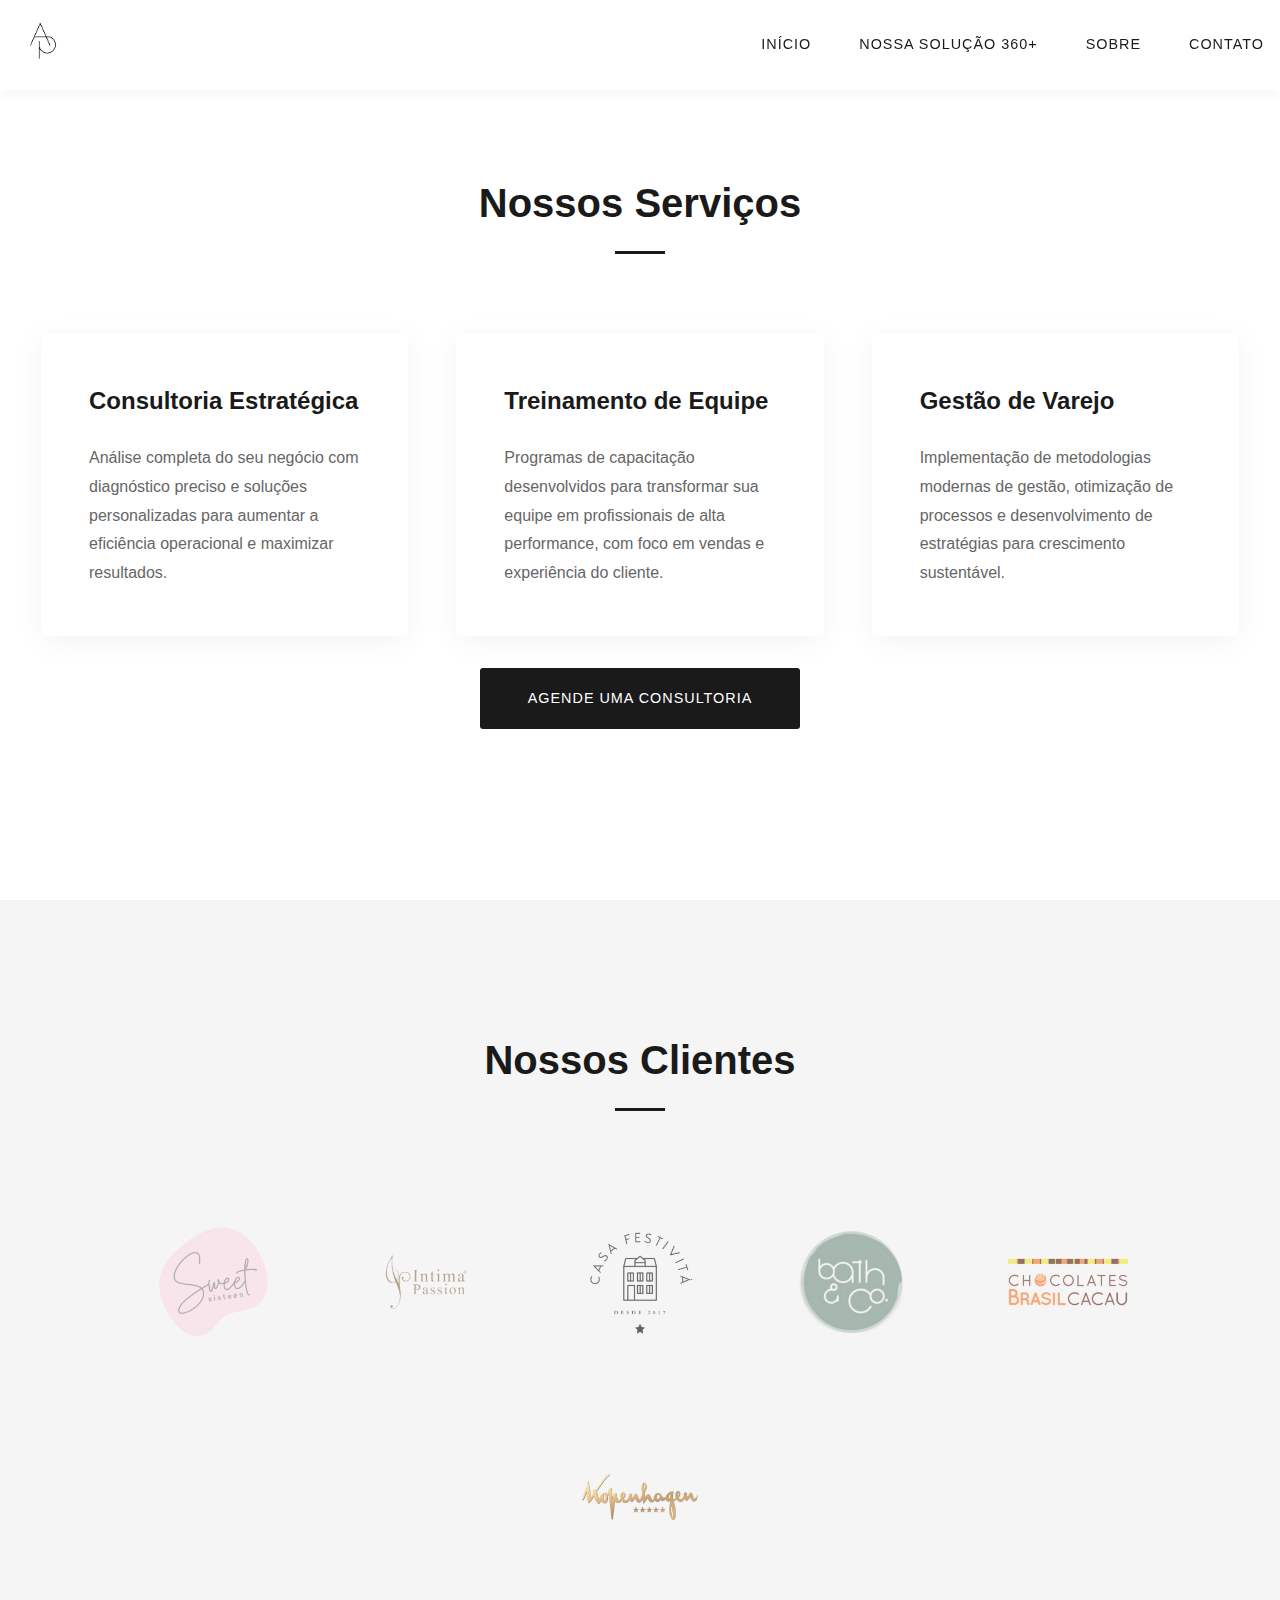
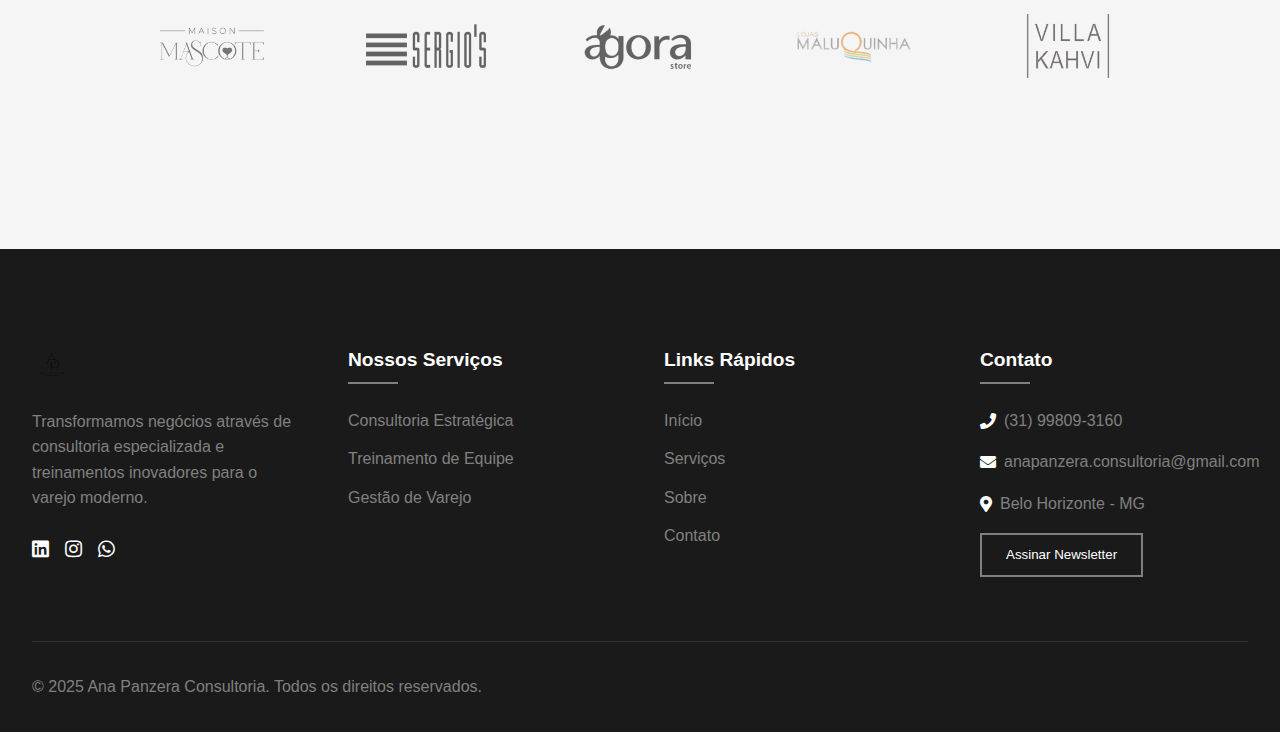
<file: servicos.html>
<!DOCTYPE html>
<html lang="en">
<head>
    <meta charset="UTF-8">
    <meta name="viewport" content="width=device-width, initial-scale=1.0">
    <title>Ana Panzera - Consultoria & Treinamentos</title>
    <link rel="stylesheet" href="resources/css/index.css?v=<?= time() ?>">
    <link rel="stylesheet" href="resources/css/servicos.css?v=<?= time() ?>">
    <link rel='shorcut icon' href="resources/img/favicon.png" type="image/x-icon">
    <link rel="stylesheet" href="https://cdnjs.cloudflare.com/ajax/libs/font-awesome/5.15.4/css/all.min.css">
    <link rel="stylesheet" href="https://cdnjs.cloudflare.com/ajax/libs/animate.css/4.1.1/animate.min.css">
</head>
<body>
    <header class="header">
        <nav class="nav-container">
            <a href="index.html"><img src="resources/img/favicon.png" alt="Ana Panzera Logo" class="logo"></a>
            <div class="hamburger">
                <span></span>
                <span></span>
                <span></span>
            </div>
                        <div class="nav-links">
                <a href="index.html">Início</a>
                <a href="servicos.html">Nossa solução 360+</a>
                <a href="sobre.html">Sobre</a>
                <a href="contato.html">Contato</a>
            </div>
        </nav>
    </header>

    <section class="services" id="servicos">
        <div class="section-title">
            <h2>Nossos Serviços</h2>
            <div class="line"></div>
        </div>
        <div class="services-grid card wow animate__animated animate__fadeInLeft" data-wow-duration="0.8s" data-wow-delay="0.5s">
            <div class="service-card">
                <h3>Consultoria Estratégica</h3>
                <p>Análise completa do seu negócio com diagnóstico preciso e soluções personalizadas para aumentar a eficiência operacional e maximizar resultados.</p>
            </div>
            <div class="service-card">
                <h3>Treinamento de Equipe</h3>
                <p>Programas de capacitação desenvolvidos para transformar sua equipe em profissionais de alta performance, com foco em vendas e experiência do cliente.</p>
            </div>
            <div class="service-card">
                <h3>Gestão de Varejo</h3>
                <p>Implementação de metodologias modernas de gestão, otimização de processos e desenvolvimento de estratégias para crescimento sustentável.</p>
            </div>
        </div>
        <a href="contato.html" class="btn card wow animate__animated animate__fadeInUp" data-wow-duration="0.8s" data-wow-delay="0.5s">Agende uma Consultoria</a>
    </section>

    <div class="clients">
        <div class="section-title">
            <h2>Nossos Clientes</h2>
            <div class="line"></div>
        </div>
    
        <div class="trusted-by">
            <div class="client-logos">
                <img src="resources/img/clientes (1).png" alt="Logo 1" class="trusted-logo">
                <img src="resources/img/clientes (2).png" alt="Logo 2" class="trusted-logo">
                <img src="resources/img/clientes (3).png" alt="Logo 3" class="trusted-logo">
                <img src="resources/img/clientes (4).png" alt="Logo 4" class="trusted-logo">
                <img src="resources/img/clientes (5).png" alt="Logo 5" class="trusted-logo">
                <img src="resources/img/clientes (6).png" alt="Logo 1" class="trusted-logo">
            </div>
            <div class="client-logos">
                <img src="resources/img/clientes (7).png" alt="Logo 2" class="trusted-logo">
                <img src="resources/img/clientes (8).png" alt="Logo 3" class="trusted-logo">
                <img src="resources/img/clientes (9).png" alt="Logo 4" class="trusted-logo">
                <img src="resources/img/clientes (10).png" alt="Logo 5" class="trusted-logo">
                <img src="resources/img/clientes (11).png" alt="Logo 1" class="trusted-logo">
            </div>
        </div>
    </div>

    <footer class="footer">
        <div class="footer-container">
            <div class="footer-main">
                <div class="footer-col">
                    <img src="/resources/img/logo.png" alt="Logo" class="footer-logo">
                    <p class="company-desc">Transformamos negócios através de consultoria especializada e treinamentos inovadores para o varejo moderno.</p>
                    <div class="social-links">
                        <a href="https://www.linkedin.com/in/ana-cristina-panzera-7a59ba102/" class="social-link"><i class="fab fa-linkedin"></i></a>
                        <a href="https://www.instagram.com/anapanzeraconsultoria/" class="social-link"><i class="fab fa-instagram"></i></a>
                        <a href="https://api.whatsapp.com/send/?phone=553198093160&text&type=phone_number&app_absent=0" class="social-link"><i class="fab fa-whatsapp"></i></a>
                    </div>
                </div>
                
                <div class="footer-col">
                    <h3>Nossos Serviços</h3>
                    <ul>
                        <li><a href="#">Consultoria Estratégica</a></li>
                        <li><a href="#">Treinamento de Equipe</a></li>
                        <li><a href="#">Gestão de Varejo</a></li>
                    </ul>
                </div>
                
                <div class="footer-col">
                    <h3>Links Rápidos</h3>
                    <ul>
                        <li><a href="index.html">Início</a></li>
                        <li><a href="servicos.html">Serviços</a></li>
                        <li><a href="sobre.html">Sobre</a></li>
                        <li><a href="contato.html">Contato</a></li>
                    </ul>
                </div>
                
                <div class="footer-col">
                    <h3>Contato</h3>
                    <div class="contact-info">
                        <p><i class="fas fa-phone"></i> (31) 99809-3160</p>
                        <p><i class="fas fa-envelope"></i>anapanzera.consultoria@gmail.com</p>
                        <p><i class="fas fa-map-marker-alt"></i> Belo Horizonte - MG</p>
                    </div>
                    <button class="newsletter-btn" id="newsletterBtn">Assinar Newsletter</button>
                </div>
            </div>
            
            <div id="newsletterModal" class="newsletter-modal">
                <div class="modal-content">
                    <span class="close-modal">&times;</span>
                    <h3>Assine Nossa Newsletter</h3>
                    <p>Receba novidades e conteúdos exclusivos sobre o varejo.</p>
                    <form id="newsletterForm">
                        <input type="email" placeholder="Seu melhor e-mail" required>
                        <button type="submit" class="btn">Assinar</button>
                    </form>
                </div>
            </div>
            
            <div class="footer-bottom">
                <p>&copy; 2025 Ana Panzera Consultoria. Todos os direitos reservados.</p>
                <p class="by card wow animate__animated animate__fadeInUp" data-wow-duration="0.5s" data-wow-delay="0.5s">Desenvolvido por <a href="https://lucaspanzera.vercel.app" target="_blank">Lucas Panzera</a></p>
            </div>
            </div>
        </div>
    </footer>
    
    <script src="resources/js/index.js"></script>
    <script src="https://cdnjs.cloudflare.com/ajax/libs/wow/1.1.2/wow.min.js"></script>
    <script>
        new WOW().init();
    </script>
</body>
</html>
</file>
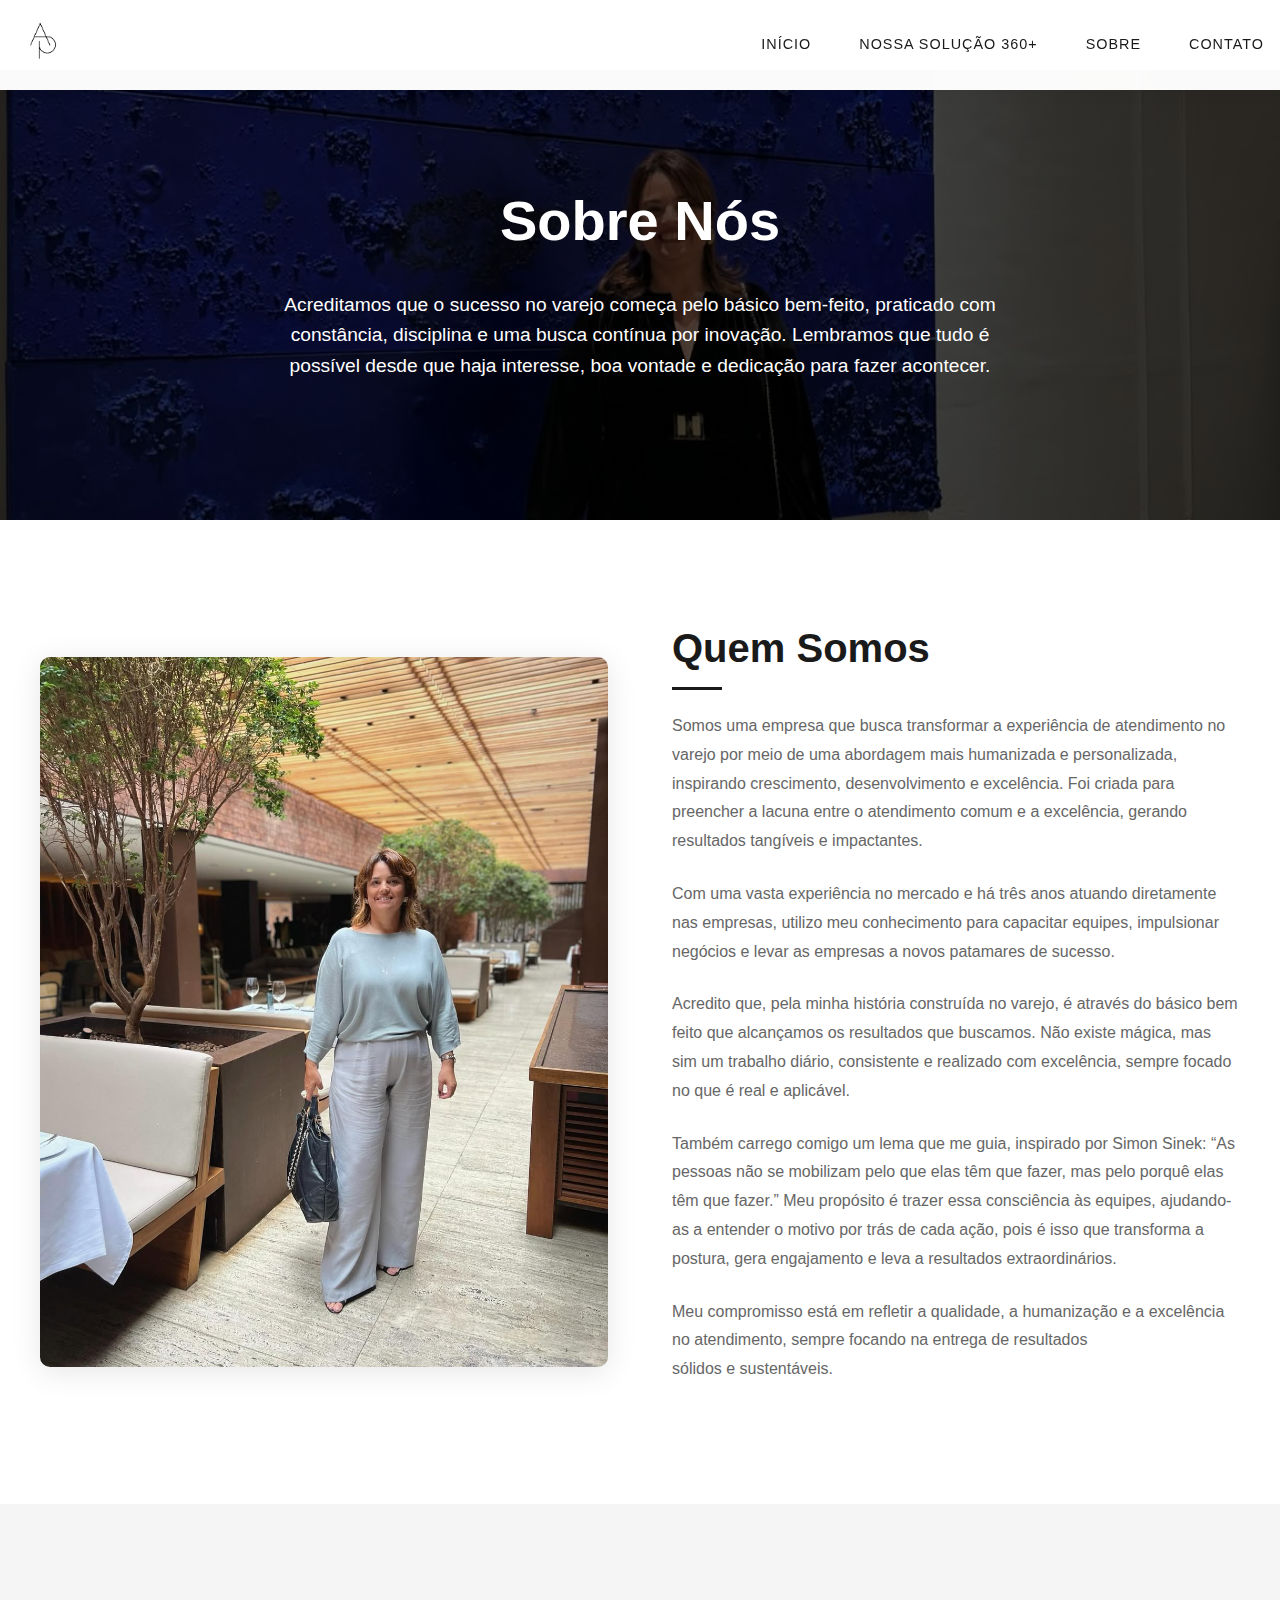
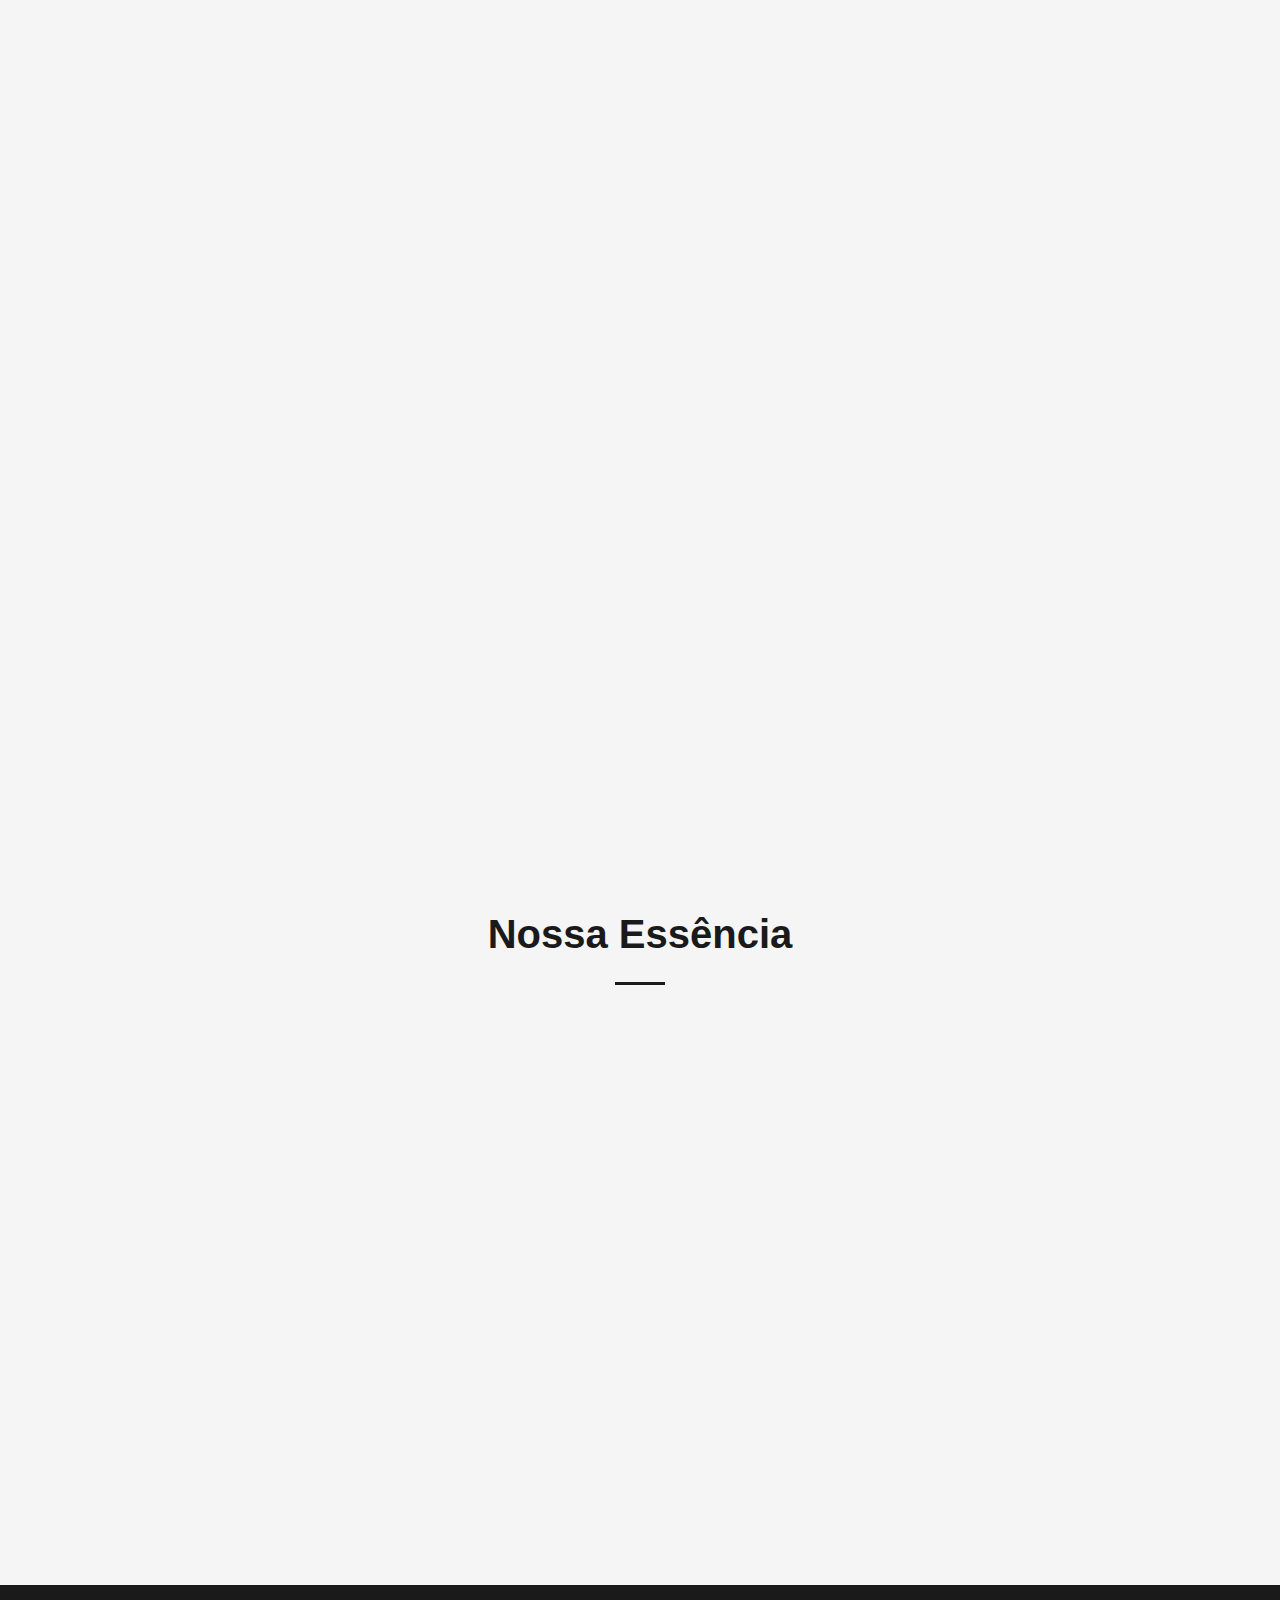
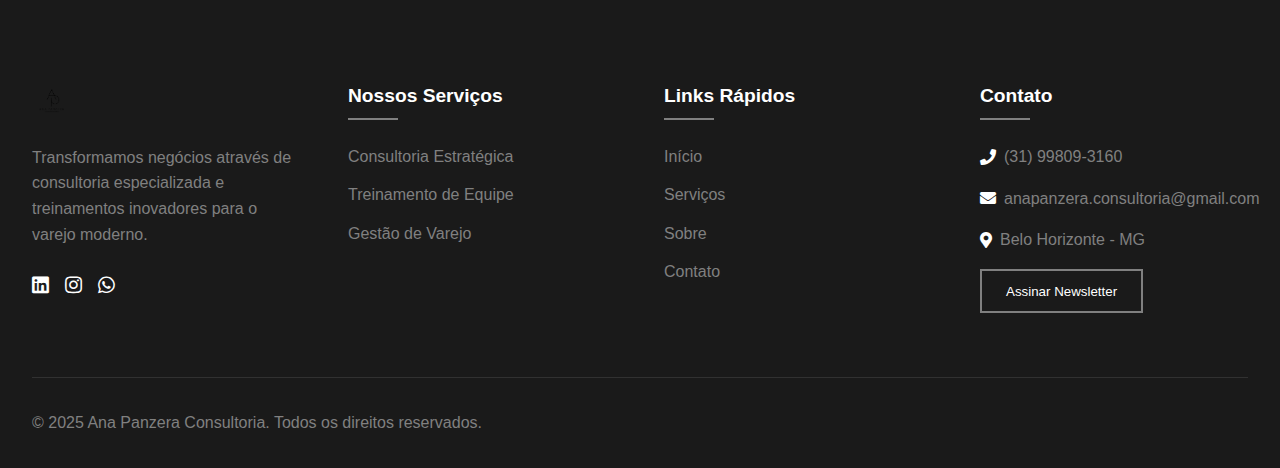
<file: sobre.html>
<!DOCTYPE html>
<html lang="en">
<head>
    <meta charset="UTF-8">
    <meta name="viewport" content="width=device-width, initial-scale=1.0">
    <title>Ana Panzera - Consultoria & Treinamentos</title>
    <link rel="stylesheet" href="resources/css/index.css?v=<?= time() ?>">
    <link rel="stylesheet" href="resources/css/sobre.css?v=<?= time() ?>">
    <link rel='shorcut icon' href="resources/img/favicon.png" type="image/x-icon">
    <link rel="stylesheet" href="https://cdnjs.cloudflare.com/ajax/libs/font-awesome/5.15.4/css/all.min.css">
    <link rel="stylesheet" href="https://cdnjs.cloudflare.com/ajax/libs/animate.css/4.1.1/animate.min.css">
</head>
<body>
    <header class="header">
        <nav class="nav-container">
            <a href="index.html"><img src="resources/img/favicon.png" alt="Ana Panzera Logo" class="logo"></a>
            <div class="hamburger">
                <span></span>
                <span></span>
                <span></span>
            </div>
                        <div class="nav-links">
                <a href="index.html">Início</a>
                <a href="servicos.html">Nossa solução 360+</a>
                <a href="sobre.html">Sobre</a>
                <a href="contato.html">Contato</a>
            </div>
        </nav>
    </header>

    <!DOCTYPE html>
<html lang="pt-BR">
<head>
    <meta charset="UTF-8">
    <meta name="viewport" content="width=device-width, initial-scale=1.0">
    <title>Sobre Nós - Consultoria e Treinamentos</title>
</head>
<body>
    <section class="about-hero">
        <div class="about-hero-content">
            <h1>Sobre Nós</h1>
            <p>Acreditamos que o sucesso no varejo começa pelo básico bem-feito, praticado com constância, disciplina e uma busca contínua por inovação. Lembramos que tudo é possível desde que haja interesse, boa vontade e dedicação para fazer acontecer.</p>
        </div>
    </section>

    <section class="about-section">
        <div class="about-container">
            <div class="about-grid">
                <div class="about-image card wow animate__animated animate__fadeInLeft" data-wow-duration="1s" data-wow-delay="0.7s">
                    <img src="resources/img/sobrenos.jpg" alt="Nossa equipe em ação">
                </div>
                <div class="about-content card wow animate__animated animate__fadeInUp" data-wow-duration="0.8s" data-wow-delay="0.5s">
                    <h2>Quem Somos</h2>
                    <p>Somos uma empresa que busca transformar a experiência de atendimento no varejo por meio de uma abordagem mais humanizada e personalizada, inspirando crescimento, desenvolvimento e excelência. Foi criada para preencher a lacuna entre o atendimento comum e a excelência, gerando resultados tangíveis e impactantes.                    </p>
                    <p>Com uma vasta experiência no mercado e há três anos atuando diretamente nas empresas, utilizo meu conhecimento para capacitar equipes, impulsionar negócios e levar as empresas a novos patamares de sucesso.                    </p>
                    <p>Acredito que, pela minha história construída no varejo, é através do básico bem feito que alcançamos os resultados que buscamos. Não existe mágica, mas sim um trabalho diário, consistente e realizado com excelência, sempre focado no que é real e aplicável.</p>
                    <p>Também carrego comigo um lema que me guia, inspirado por Simon Sinek: “As pessoas não se mobilizam pelo que elas têm que fazer, mas pelo porquê elas têm que fazer.” Meu propósito é trazer essa consciência às equipes, ajudando-as a entender o motivo por trás de cada ação, pois é isso que transforma a postura, gera engajamento e leva a resultados extraordinários.                    </p>
                    <p>Meu compromisso está em refletir a qualidade, a humanização e a excelência no atendimento, sempre focando na entrega de resultados sólidos e sustentáveis.</p>
                </div>
            </div>
        </div>
    </section>

    <section class="about-section" id="anapanzera">
        <div class="about-container">
            <div class="about-grid">
                <div class="content card wow animate__animated animate__fadeInLeft" data-wow-duration="0.8s" data-wow-delay="0.5s">
                    <h2>Ana Cristina Panzera</h2>
                    <p>Exerceu a liderança por 36 anos na maior House of Brands da América Latina: Arezzo&Co </p>
                    <p>Formada em Gestão Comercial, Ana é uma eterna apaixonada pelo varejo e por transformar pessoas através de desenvolvimento, capacitação e senso de pertencimento do colaborador.</p>
                    <p>Com foco no cliente e orientação para resultados, seus pilares são:</p>
                    <p>
                        <li>Excelência no atendimento em toda a jornada de compra do cliente;</li>
                        <li>Expert no planejamento de ações/estratégias para que as metas sejam atingidas; </li>
                        <li>Liderança humanizada e colaborativa para engajamento e entusiasmo;</li>
                        <li>Modelo de atendimento on e off-line; e Construção de relações duradouras através do CS (Sucesso do cliente).</li>
                    </p>
                </div>
                <div class="about-image card wow animate__animated animate__fadeInUp" data-wow-duration="1s" data-wow-delay="0.7s">
                    <img src="resources/img/sobreana.jpg" alt="Nossa equipe em ação">
                </div>
            </div>
        </div>
    </section>

    <section class="values-section">
        <div class="about-container">
            <div class="section-title" style="text-align: center;">
                <h2>Nossa Essência</h2>
                <div class="line"></div>
            </div>
            <div class="values-grid card wow animate__animated animate__fadeInUp" data-wow-duration="0.8s" data-wow-delay="0.5s">
                <div class="value-card">
                    <div class="value-icon">★</div>
                    <h3>Missão</h3>
                    <p>Nossa missão é transformar resultados no varejo com o método Atender 360+, unindo simplicidade, dedicação, inovação e compromisso. Acreditamos que, ao fazer a diferença em nossas vidas, também transformamos a experiência do cliente, entregando o melhor de nós e gerando impactos duradouros.</p>
                </div>
                <div class="value-card">
                    <div class="value-icon">♥</div>
                    <h3>Propósito</h3>
                    <p>Transmitir a experiência de atendimento e o conhecimento adquiridos ao longo de uma carreira dedicada ao varejo com um diferencial atendimento humanizado ao cliente, mas sempre atenta e aberta a escutar a inovar e com essas práticas apresentar as pessoas o impacto positivo que envolvem suas vidas ,suas empresas e carreiras.</p>
                </div>
                <div class="value-card">
                    <div class="value-icon">↗</div>
                    <h3>Valores</h3>
                    <p>Ética, Verdade, Transparência, Respeito, Transformação, Crescimento, Inovação, Evolução Contínua & Excelência no Atendimento</p>
                </div>
            </div>
        </div>
    </section>

    <footer class="footer">
        <div class="footer-container">
            <div class="footer-main">
                <div class="footer-col">
                    <img src="/resources/img/logo.png" alt="Logo" class="footer-logo">
                    <p class="company-desc">Transformamos negócios através de consultoria especializada e treinamentos inovadores para o varejo moderno.</p>
                    <div class="social-links">
                        <a href="https://www.linkedin.com/in/ana-cristina-panzera-7a59ba102/" class="social-link"><i class="fab fa-linkedin"></i></a>
                        <a href="https://www.instagram.com/anapanzeraconsultoria/" class="social-link"><i class="fab fa-instagram"></i></a>
                        <a href="https://api.whatsapp.com/send/?phone=553198093160&text&type=phone_number&app_absent=0" class="social-link"><i class="fab fa-whatsapp"></i></a>
                    </div>
                </div>
                
                <div class="footer-col">
                    <h3>Nossos Serviços</h3>
                    <ul>
                        <li><a href="#">Consultoria Estratégica</a></li>
                        <li><a href="#">Treinamento de Equipe</a></li>
                        <li><a href="#">Gestão de Varejo</a></li>
                    </ul>
                </div>
                
                <div class="footer-col">
                    <h3>Links Rápidos</h3>
                    <ul>
                        <li><a href="index.html">Início</a></li>
                        <li><a href="servicos.html">Serviços</a></li>
                        <li><a href="sobre.html">Sobre</a></li>
                        <li><a href="contato.html">Contato</a></li>
                    </ul>
                </div>
                
                <div class="footer-col">
                    <h3>Contato</h3>
                    <div class="contact-info">
                        <p><i class="fas fa-phone"></i> (31) 99809-3160</p>
                        <p><i class="fas fa-envelope"></i>anapanzera.consultoria@gmail.com</p>
                        <p><i class="fas fa-map-marker-alt"></i> Belo Horizonte - MG</p>
                    </div>
                    <button class="newsletter-btn" id="newsletterBtn">Assinar Newsletter</button>
                </div>
            </div>
            
            <div id="newsletterModal" class="newsletter-modal">
                <div class="modal-content">
                    <span class="close-modal">&times;</span>
                    <h3>Assine Nossa Newsletter</h3>
                    <p>Receba novidades e conteúdos exclusivos sobre o varejo.</p>
                    <form id="newsletterForm">
                        <input type="email" placeholder="Seu melhor e-mail" required>
                        <button type="submit" class="btn">Assinar</button>
                    </form>
                </div>
            </div>
            
            <div class="footer-bottom">
                <p>&copy; 2025 Ana Panzera Consultoria. Todos os direitos reservados.</p>
                <p class="by card wow animate__animated animate__fadeInUp" data-wow-duration="0.5s" data-wow-delay="0.5s">Desenvolvido por <a href="https://lucaspanzera.vercel.app" target="_blank">Lucas Panzera</a></p>
            </div>
        </div>
    </footer>
    <script src="resources/js/index.js"></script>
    <script src="https://cdnjs.cloudflare.com/ajax/libs/wow/1.1.2/wow.min.js"></script>
    <script>
        new WOW().init();
    </script>
</body>
</html>
</file>
<file: resources/css/index.css>
* {
    margin: 0;
    padding: 0;
    box-sizing: border-box;
    font-family: 'Segoe UI', -apple-system, BlinkMacSystemFont, Tahoma, Geneva, Verdana, sans-serif;
}

:root {
    --primary-color: #1a1a1a;
    --secondary-color: #333333;
    --accent-color: #808080;
    --light-gray: #f5f5f5;
    --text-gray: #666666;
}

body {
    line-height: 1.6;
    background-color: white;
}

.header {
    background: rgba(255, 255, 255, 0.98);
    box-shadow: 0 2px 15px rgba(0,0,0,0.05);
    position: fixed;
    width: 100%;
    top: 0;
    z-index: 1000;
}

.nav-container {
    max-width: 1400px;
    margin: 0 auto;
    padding: 1rem;
    display: flex;
    justify-content: space-between;
    align-items: center;
}

.logo {
    height: 50px;
}

.nav-links {
    display: flex;
    gap: 3rem;
}

.nav-links a {
    text-decoration: none;
    color: var(--primary-color);
    font-weight: 500;
    text-transform: uppercase;
    font-size: 0.9rem;
    letter-spacing: 1px;
    position: relative;
}

.nav-links a::after {
    content: '';
    position: absolute;
    width: 0;
    height: 2px;
    bottom: -5px;
    left: 0;
    background-color: var(--primary-color);
    transition: width 0.3s;
}

.nav-links a:hover::after {
    width: 100%;
}

.hamburger {
    display: none;
    flex-direction: column;
    cursor: pointer;
    z-index: 1001;
}

.hamburger span {
    width: 25px;
    height: 3px;
    background: var(--primary-color);
    margin: 2px 0;
    transition: all 0.3s ease;
}

.hamburger.active span:nth-child(1) {
    transform: rotate(45deg) translate(5px, 5px);
}

.hamburger.active span:nth-child(2) {
    opacity: 0;
}

.hamburger.active span:nth-child(3) {
    transform: rotate(-45deg) translate(5px, -5px);
}

@media (max-width: 768px) {
    .hamburger {
        display: flex;
    }

    .nav-links {
        position: fixed;
        top: 0;
        right: -100%;
        height: 100vh;
        width: 100%;
        background: rgba(255, 255, 255, 0.98);
        flex-direction: column;
        justify-content: center;
        align-items: center;
        transition: right 0.3s ease;
        gap: 2rem;
    }

    .nav-links.active {
        right: 0;
    }

    .nav-links a {
        font-size: 1.2rem;
    }
}

.hero {
    height: 100vh;
    background: url(/resources/img/fundo.jpeg) center/cover no-repeat;
    display: flex;
    align-items: center;
    position: relative;
    overflow: hidden;
}

.hero::before {
    content: '';
    position: absolute;
    width: 100%;
    height: 100%;
    background: rgba(0, 0, 0, 0.5);
    
}

.hero-content {
    max-width: 1200px;
    margin: 0 auto;
    padding: 0 2rem;
    position: relative;
    z-index: 1;
}

.hero h1 {
    font-size: 4rem;
    margin-bottom: 1.5rem;
    color: var(--light-gray);
    font-weight: 700;
    line-height: 1.2;
}

.hero p {
    font-size: 1.3rem;
    color: var(--light-gray);
    margin-bottom: 2.5rem;
    max-width: 600px;
}

.btn {
    display: inline-block;
    padding: 1.2rem 3rem;
    background: var(--primary-color);
    color: white;
    text-decoration: none;
    border-radius: 3px;
    text-transform: uppercase;
    letter-spacing: 1px;
    font-size: 0.9rem;
    transition: all 0.3s;
}

.services {
    padding: 8rem 2rem;
    max-width: 1400px;
    margin: 0 auto;
}

.section-title {
    text-align: center;
    margin-bottom: 5rem;
}

.section-title h2 {
    font-size: 2.5rem;
    color: var(--primary-color);
    margin-bottom: 1rem;
}

.section-title .line {
    width: 50px;
    height: 3px;
    background: var(--primary-color);
    margin: 0 auto;
}

.services-grid {
    display: grid;
    grid-template-columns: repeat(auto-fit, minmax(350px, 1fr));
    gap: 3rem;
}

.service-card {
    padding: 3rem;
    background: white;
    border-radius: 5px;
    box-shadow: 0 5px 30px rgba(0,0,0,0.05);
    transition: all 0.3s;
    position: relative;
    overflow: hidden;
}

.service-card::before {
    content: '';
    position: absolute;
    top: 0;
    left: 0;
    width: 5px;
    height: 0;
    background: var(--primary-color);
    transition: height 0.3s;
}

.service-card:hover {
    transform: translateY(-10px);
}

.service-card:hover::before {
    height: 100%;
}

.service-card h3 {
    font-size: 1.5rem;
    margin-bottom: 1.5rem;
    color: var(--primary-color);
}

.service-card p {
    color: var(--text-gray);
    line-height: 1.8;
}

.stats {
    background: var(--primary-color);
    padding: 6rem 2rem;
    color: white;
}

.stats-grid {
    max-width: 1400px;
    margin: 0 auto;
    display: grid;
    grid-template-columns: repeat(auto-fit, minmax(250px, 1fr));
    gap: 4rem;
    text-align: center;
}

.stat-item h4 {
    font-size: 3rem;
    margin-bottom: 1rem;
}

.stat-item p {
    text-transform: uppercase;
    letter-spacing: 1px;
    font-size: 0.9rem;
    color: var(--accent-color);
}

@media (max-width: 768px) {
    .hero h1 {
        font-size: 2.5rem;
    }

    .hero p {
        font-size: 1.1rem;
    }

    .stats-grid {
        gap: 2rem;
    }
}

.instagram-section {
    padding: 8rem 2rem;
    background: white;
}

.instagram-container {
    max-width: 1400px;
    margin: 0 auto;
}

.instagram-header {
    text-align: center;
    margin-bottom: 4rem;
}

.instagram-header h2 {
    font-size: 2.5rem;
    color: var(--primary-color);
    margin-bottom: 1rem;
}

.instagram-header p {
    color: var(--text-gray);
    font-size: 1.1rem;
    margin-bottom: 1.5rem;
}

.instagram-handle {
    display: inline-flex;
    align-items: center;
    gap: 0.5rem;
    color: var(--primary-color);
    text-decoration: none;
    font-weight: 500;
    padding: 0.5rem 1rem;
    border: 1px solid var(--primary-color);
    border-radius: 3px;
    transition: all 0.3s;
}

.instagram-handle:hover {
    background: var(--primary-color);
    color: white;
}

.instagram-grid {
    display: grid;
    grid-template-columns: repeat(auto-fit, minmax(300px, 1fr));
    gap: 2rem;
}

.instagram-post {
    position: relative;
    aspect-ratio: 1;
    overflow: hidden;
    border-radius: 5px;
    box-shadow: 0 5px 15px rgba(0,0,0,0.1);
}

.post-image {
    width: 100%;
    height: 100%;
    object-fit: cover;
    transition: transform 0.3s;
}

.post-overlay {
    position: absolute;
    top: 0;
    left: 0;
    width: 100%;
    height: 100%;
    background: rgba(0,0,0,0.7);
    display: flex;
    flex-direction: column;
    justify-content: center;
    align-items: center;
    opacity: 0;
    transition: opacity 0.3s;
    padding: 2rem;
    color: white;
    text-align: center;
}

.instagram-post:hover .post-overlay {
    opacity: 1;
}

.instagram-post:hover .post-image {
    transform: scale(1.1);
}

.post-overlay h3 {
    font-size: 1.2rem;
    margin-bottom: 1rem;
    font-weight: 600;
}

.post-overlay p {
    font-size: 0.9rem;
    line-height: 1.4;
}

.post-date {
    position: absolute;
    bottom: 1rem;
    font-size: 0.8rem;
    opacity: 0.8;
}

@media (max-width: 768px) {
    .instagram-grid {
        grid-template-columns: repeat(auto-fit, minmax(250px, 1fr));
        gap: 1rem;
    }
}

.clients {
    padding: 8rem 2rem;
    background-color: var(--light-gray);
}

.clients-container {
    max-width: 1400px;
    margin: 0 auto;
    padding: 2rem 0;
}

.testimonials-carousel {
    position: relative;
    overflow: hidden;
    margin: 2rem 0;
}

.testimonial-slide {
    display: none;
    opacity: 0;
    transition: opacity 0.5s ease-in-out;
}

.testimonial-slide.active {
    display: block;
    opacity: 1;
}

.client-card {
    background: white;
    padding: 3rem;
    border-radius: 10px;
    box-shadow: 0 5px 30px rgba(0,0,0,0.05);
    display: flex;
    gap: 2rem;
    align-items: center;
    margin: 0 auto;
    max-width: 1000px;
}

.client-logo {
    border-radius: 50%;
    flex-shrink: 0;
    width: 70px;
}

.testimonial-content {
    flex-grow: 1;
}

.testimonial-content p {
    color: var(--text-gray);
    font-size: 1.1rem;
    line-height: 1.8;
    margin-bottom: 1.5rem;
    font-style: italic;
}

.client-info h4 {
    color: var(--primary-color);
    font-size: 1.2rem;
    margin-bottom: 0.5rem;
}

.client-info p {
    color: var(--accent-color);
    font-size: 0.9rem;
    margin: 0;
    font-style: normal;
}

.carousel-controls {
    display: flex;
    justify-content: center;
    margin-top: 2rem;
}

.carousel-dots {
    display: flex;
    gap: 0.5rem;
}

.dot {
    width: 12px;
    height: 12px;
    border-radius: 50%;
    background: var(--accent-color);
    cursor: pointer;
    transition: all 0.3s;
}

.dot.active {
    background: var(--primary-color);
    transform: scale(1.2);
}

.trusted-by {
    text-align: center;
    margin-top: 6rem;
}

.trusted-by h3 {
    color: var(--primary-color);
    font-size: 1.5rem;
    margin-bottom: 3rem;
}

.client-logos {
    display: flex;
    justify-content: center;
    align-items: center;
    gap: 4rem;
    flex-wrap: wrap;
}

.trusted-logo {
    width: 150px;
    opacity: 0.6;
    transition: opacity 0.3s;
}

.trusted-logo:hover {
    opacity: 1;
}

@media (max-width: 768px) {
    .client-card {
        flex-direction: column;
        text-align: center;
        padding: 2rem;
    }

    .client-logos {
        gap: 2rem;
    }

    .trusted-logo {
        max-width: 120px;
    }
}

.footer {
    background-color: var(--primary-color);
    color: white;
    padding: 6rem 2rem 2rem;
    position: relative;
}

.footer-container {
    max-width: 1400px;
    margin: 0 auto;
}

.footer-main {
    display: grid;
    grid-template-columns: repeat(auto-fit, minmax(250px, 1fr));
    gap: 3rem;
    margin-bottom: 4rem;
}

.footer-col h3 {
    font-size: 1.2rem;
    margin-bottom: 1.5rem;
    position: relative;
    padding-bottom: 0.5rem;
}

.footer-col h3::after {
    content: '';
    position: absolute;
    left: 0;
    bottom: 0;
    width: 50px;
    height: 2px;
    background-color: var(--accent-color);
}

.footer-logo {
    height: 40px;
    margin-bottom: 1rem;
}

.company-desc {
    color: var(--accent-color);
    margin-bottom: 1.5rem;
    line-height: 1.6;
}

.social-links {
    display: flex;
    gap: 1rem;
}

.social-link {
    color: white;
    font-size: 1.2rem;
    transition: color 0.3s;
}

.social-link:hover {
    color: var(--accent-color);
}

.footer-col ul {
    list-style: none;
}

.footer-col ul li {
    margin-bottom: 0.8rem;
}

.footer-col ul li a {
    color: var(--accent-color);
    text-decoration: none;
    transition: color 0.3s;
}

.footer-col ul li a:hover {
    color: white;
}

.contact-info p {
    display: flex;
    align-items: center;
    gap: 0.5rem;
    margin-bottom: 1rem;
    color: var(--accent-color);
}

.contact-info i {
    color: white;
}

.newsletter-btn {
    background: transparent;
    border: 2px solid var(--accent-color);
    color: white;
    padding: 0.8rem 1.5rem;
    cursor: pointer;
    transition: all 0.3s;
    font-weight: 500;
}

.newsletter-btn:hover {
    background: var(--accent-color);
}

.newsletter-modal {
    display: none;
    position: fixed;
    top: 0;
    left: 0;
    width: 100%;
    height: 100%;
    background: rgba(0, 0, 0, 0.8);
    z-index: 1001;
}

.modal-content {
    position: absolute;
    top: 50%;
    left: 50%;
    transform: translate(-50%, -50%);
    background: white;
    padding: 2rem;
    border-radius: 5px;
    max-width: 500px;
    width: 90%;
    text-align: center;
}

.modal-content h3 {
    color: var(--primary-color);
    margin-bottom: 1rem;
}

.modal-content p {
    color: var(--text-gray);
    margin-bottom: 1.5rem;
}

.modal-content input {
    width: 100%;
    padding: 0.8rem;
    margin-bottom: 1rem;
    border: 1px solid var(--accent-color);
    border-radius: 3px;
}

.close-modal {
    position: absolute;
    right: 1rem;
    top: 1rem;
    font-size: 1.5rem;
    cursor: pointer;
    color: var(--text-gray);
}

.footer-bottom {
    padding-top: 2rem;
    border-top: 1px solid rgba(255, 255, 255, 0.1);
    display: flex;
    justify-content: space-between;
    align-items: center;
    flex-direction: row;
    gap: 1rem;
    text-align: center;
}

.footer-bottom p {
    color: var(--accent-color);
}

.footer-bottom-links {
    display: flex;
    gap: 1.5rem;
}

.footer-bottom-links a {
    color: var(--accent-color);
    text-decoration: none;
    transition: color 0.3s;
}

.footer-bottom-links a:hover {
    color: white;
}

@media (max-width: 768px) {
    .footer-main {
        grid-template-columns: 1fr;
        text-align: center;
    }

    .footer-col h3::after {
        left: 50%;
        transform: translateX(-50%);
    }

    .social-links {
        justify-content: center;
    }

    .contact-info p {
        justify-content: center;
    }

    .footer-bottom {
        flex-direction: column;
        text-align: center;
    }

    .footer-bottom-links {
        justify-content: center;
    }
}
.by{
    font-size: 0.8rem;
}
.by a{
    color: var(--light-gray);
    text-decoration: none;
    transition: 0.3s;
}
.by a:hover{
    color: #b99efc;
}
</file>
<file: resources/css/contato.css>
.contact-hero {
    height: 50vh;
    background: linear-gradient(rgba(0,0,0,0.7), rgba(0,0,0,0.7)), url('/resources/img/contato.jpg');
    background-size: cover;
    background-position: center;
    display: flex;
    align-items: center;
    justify-content: center;
    text-align: center;
    color: white;
    margin-top: 80px;
}

.contact-hero-content h1 {
    font-size: 3.5rem;
    margin-bottom: 1rem;
}

.contact-hero-content p {
    font-size: 1.2rem;
    opacity: 0.9;
}

.container {
    max-width: 1400px;
    margin: 0 auto;
    padding: 0 2rem;
}

.contact-info-section {
    padding: 5rem 0;
    background: white;
}

.contact-grid {
    display: grid;
    grid-template-columns: repeat(auto-fit, minmax(250px, 1fr));
    gap: 2rem;
}

.contact-card {
    text-align: center;
    padding: 2rem;
    background: white;
    border-radius: 5px;
    box-shadow: 0 5px 30px rgba(0,0,0,0.05);
    transition: all 0.3s;
    position: relative;
    overflow: hidden;
}

.contact-card::before {
    content: '';
    position: absolute;
    top: 0;
    left: 0;
    width: 5px;
    height: 0;
    background: var(--primary-color);
    transition: height 0.3s;
}

.contact-card:hover {
    transform: translateY(-10px);
}

.contact-card:hover::before {
    height: 100%;
}

.contact-card:hover {
    transform: translateY(-10px);
}

.contact-card i {
    font-size: 2.5rem;
    color: var(--primary-color);
    margin-bottom: 1.5rem;
}

.contact-card h3 {
    color: var(--primary-color);
    margin-bottom: 1rem;
}

.contact-card p {
    color: var(--text-gray);
    margin-bottom: 0.5rem;
}

.contact-form-section {
    padding: 5rem 0;
    background: var(--light-gray);
}

.contact-form-wrapper {
    display: grid;
    grid-template-columns: 1fr 1fr;
    gap: 3rem;
}

.contact-form {
    background: white;
    padding: 3rem;
    border-radius: 5px;
    box-shadow: 0 5px 30px rgba(0,0,0,0.05);
}

.contact-form h2 {
    color: var(--primary-color);
    margin-bottom: 2rem;
    font-size: 2rem;
}

.form-group {
    margin-bottom: 1.5rem;
    position: relative;
}

.form-group input,
.form-group select,
.form-group textarea {
    width: 100%;
    padding: 0.8rem;
    border: 1px solid var(--accent-color);
    border-radius: 3px;
    font-size: 1rem;
    transition: all 0.3s;
}

.form-group textarea {
    height: 150px;
    resize: none;
}

.form-group label {
    position: absolute;
    left: 1rem;
    top: 50%;
    transform: translateY(-50%);
    color: var(--text-gray);
    transition: all 0.3s;
    pointer-events: none;
    background: white;
    padding: 0 0.5rem;
}

.form-group textarea + label {
    top: 1rem;
    transform: none;
}

.form-group input:focus,
.form-group select:focus,
.form-group textarea:focus {
    border-color: var(--primary-color);
    outline: none;
}

.form-group input:focus + label,
.form-group select:focus + label,
.form-group textarea:focus + label,
.form-group input:not(:placeholder-shown) + label,
.form-group select:not(:placeholder-shown) + label,
.form-group textarea:not(:placeholder-shown) + label {
    top: 0;
    font-size: 0.8rem;
    color: var(--primary-color);
}

.map-container {
    height: 100%;
    min-height: 400px;
    border-radius: 5px;
    overflow: hidden;
    box-shadow: 0 5px 30px rgba(0,0,0,0.05);
}

.faq-section {
    padding: 5rem 0;
    background: white;
}

.faq-section h2 {
    text-align: center;
    color: var(--primary-color);
    margin-bottom: 3rem;
    font-size: 2.5rem;
}

.faq-grid {
    max-width: 800px;
    margin: 0 auto;
}

.faq-item {
    margin-bottom: 1rem;
    border: 1px solid var(--accent-color);
    border-radius: 5px;
}

.faq-question {
    padding: 1.5rem;
    display: flex;
    justify-content: space-between;
    align-items: center;
    cursor: pointer;
}

.faq-question h3 {
    color: var(--primary-color);
    font-size: 1.1rem;
    margin: 0;
}

.faq-toggle {
    font-size: 1.5rem;
    color: var(--primary-color);
}

.faq-answer {
    display: none;
    padding: 0 1.5rem 1.5rem;
    color: var(--text-gray);
}

.faq-item.active .faq-answer {
    display: block;
}

.faq-item.active .faq-toggle {
    transform: rotate(45deg);
}

/* Responsive Design */
@media (max-width: 768px) {
    .contact-hero-content h1 {
        font-size: 2.5rem;
    }
    
    .contact-form-wrapper {
        grid-template-columns: 1fr;
    }
    
    .map-container {
        height: 300px;
    }
    
    .contact-form {
        padding: 2rem;
    }
}
</file>
<file: resources/css/servicos.css>
.services{
    height: 100vh;
    display: flex;
    flex-direction: column;
    align-items: center;
    justify-content: center;
}
@media (max-width: 768px){
    .services{
        height: auto;
        display: block;
        align-items: center;
        justify-content: center;
    }
}
.btn{
    margin-top: 2rem;
}
</file>
<file: resources/css/sobre.css>
:root {
            --primary-color: #1a1a1a;
            --secondary-color: #333333;
            --accent-color: #808080;
            --light-gray: #f5f5f5;
            --text-gray: #666666;
        }

        .about-hero {
            height: 50vh;
            background: linear-gradient(rgba(0,0,0,0.7), rgba(0,0,0,0.7)), url('/resources/img/sobre.jpg');
            background-size: cover;
            background-position: center;
            display: flex;
            align-items: center;
            justify-content: center;
            text-align: center;
            color: white;
            margin-top: 70px;
        }

        .about-hero-content {
            max-width: 800px;
            padding: 0 2rem;
        }

        .about-hero h1 {
            font-size: 3.5rem;
            margin-bottom: 1.5rem;
            font-weight: 700;
        }

        .about-hero p {
            font-size: 1.2rem;
            margin-bottom: 2rem;
        }
        #anapanzera{
            background-color: var(--light-gray);
        }

        .about-section {
            padding: 6rem 2rem;
        }

        .about-container {
            max-width: 1200px;
            margin: 0 auto;
        }

        .about-grid {
            display: grid;
            grid-template-columns: 1fr 1fr;
            gap: 4rem;
            align-items: center;
        }

        .about-image {
            position: relative;
            border-radius: 10px;
            overflow: hidden;
            box-shadow: 0 5px 30px rgba(0,0,0,0.1);
        }

        .about-image img {
            width: 100%;
            height: auto;
            display: block;
        }

        .about-content h2 {
            font-size: 2.5rem;
            color: var(--primary-color);
            margin-bottom: 2rem;
            position: relative;
        }

        .about-content h2::after {
            content: '';
            position: absolute;
            left: 0;
            bottom: -10px;
            width: 50px;
            height: 3px;
            background: var(--primary-color);
        }

        .about-content p {
            color: var(--text-gray);
            line-height: 1.8;
            margin-bottom: 1.5rem;
        }
        .about-content li {
            color: var(--text-gray);
            line-height: 1.4;
            margin-bottom: 1rem;
        }

        .values-section {
            background: var(--light-gray);
            padding: 6rem 2rem;
        }

        .values-grid {
            display: grid;
            grid-template-columns: repeat(3, 1fr);
            gap: 2rem;
            margin-top: 4rem;
        }

        .value-card {
            background: white;
            padding: 2rem;
            border-radius: 10px;
            text-align: center;
            box-shadow: 0 5px 30px rgba(0,0,0,0.05);
            transition: transform 0.3s;
        }

        .value-card:hover {
            transform: translateY(-10px);
        }

        .value-icon {
            width: 60px;
            height: 60px;
            background: var(--primary-color);
            border-radius: 50%;
            display: flex;
            align-items: center;
            justify-content: center;
            margin: 0 auto 1.5rem;
            color: white;
            font-size: 1.5rem;
        }

        .value-card h3 {
            color: var(--primary-color);
            margin-bottom: 1rem;
        }

        .value-card p {
            color: var(--text-gray);
            line-height: 1.6;
        }

        @media (max-width: 768px) {
            .about-grid {
                grid-template-columns: 1fr;
            }

            .values-grid {
                grid-template-columns: 1fr;
            }

            .about-hero h1 {
                font-size: 2.5rem;
            }

            .about-content h2 {
                font-size: 2rem;
            }
        }
</file>
